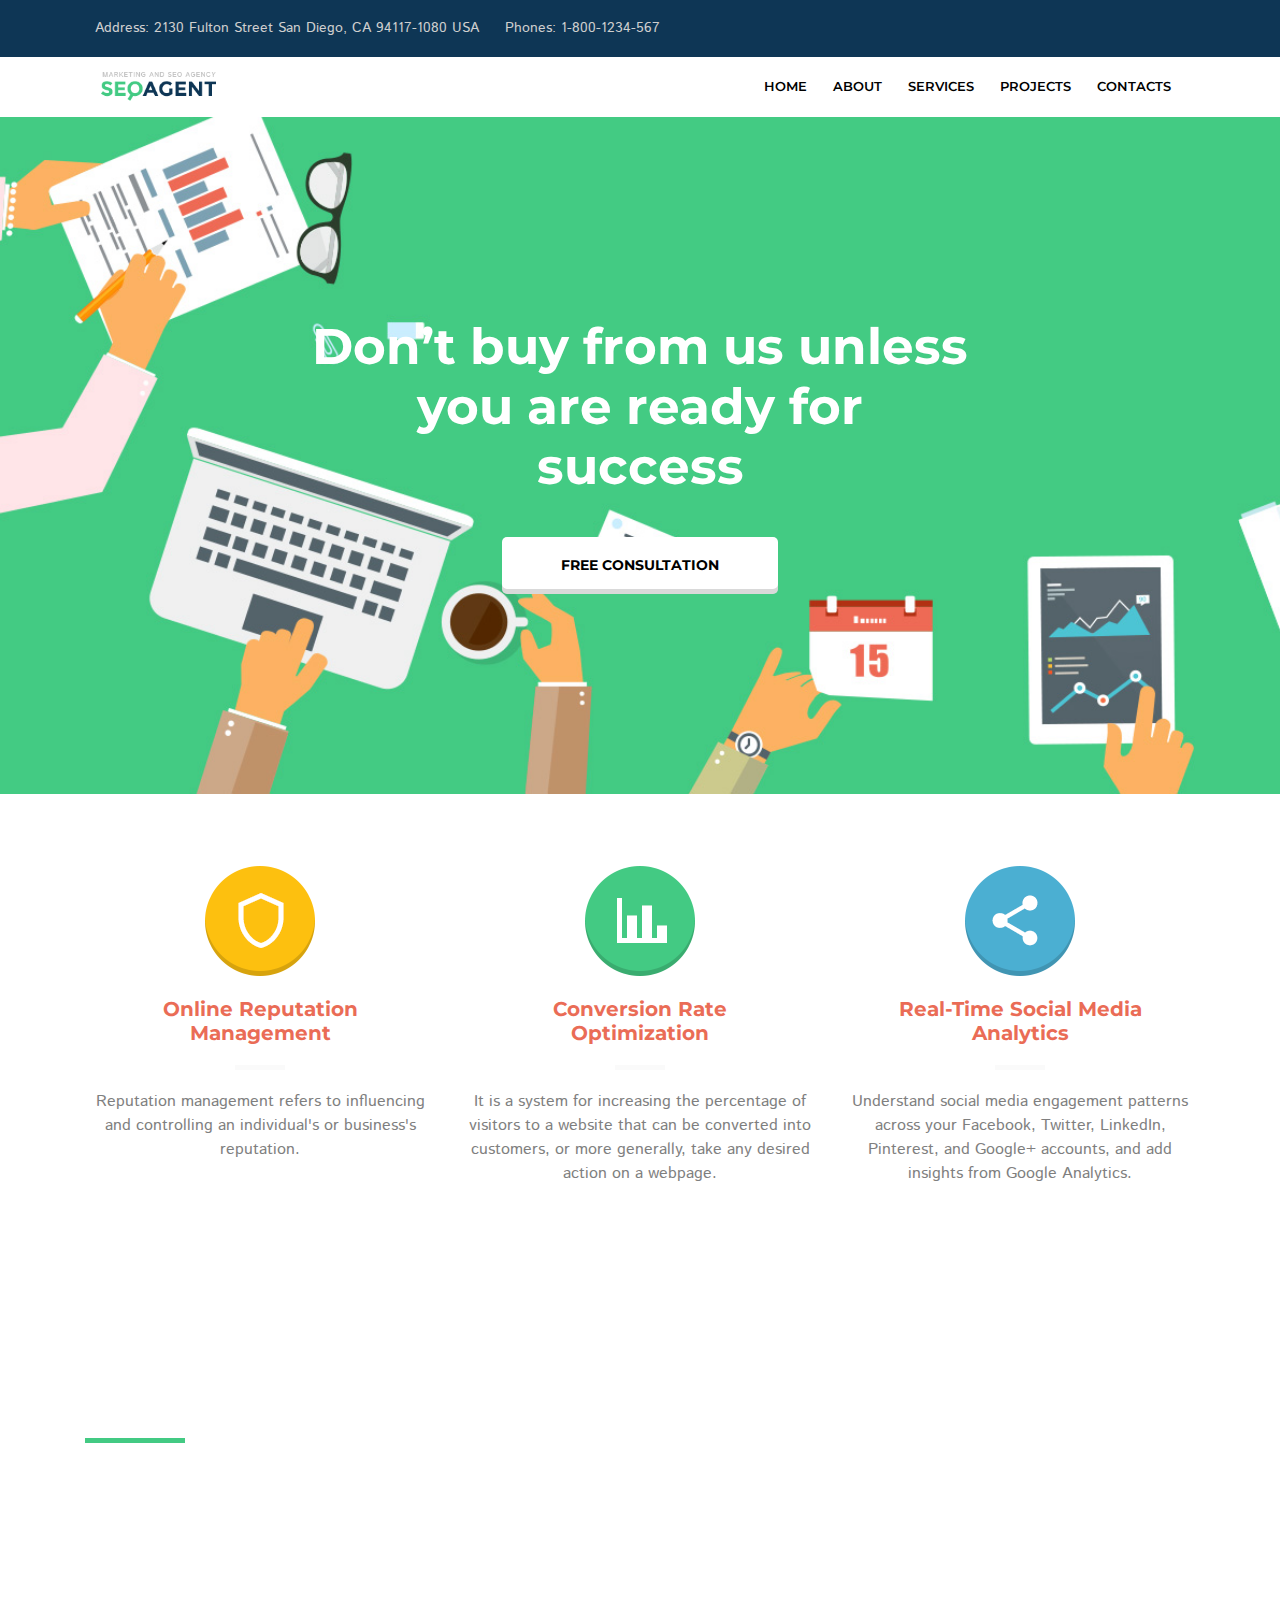
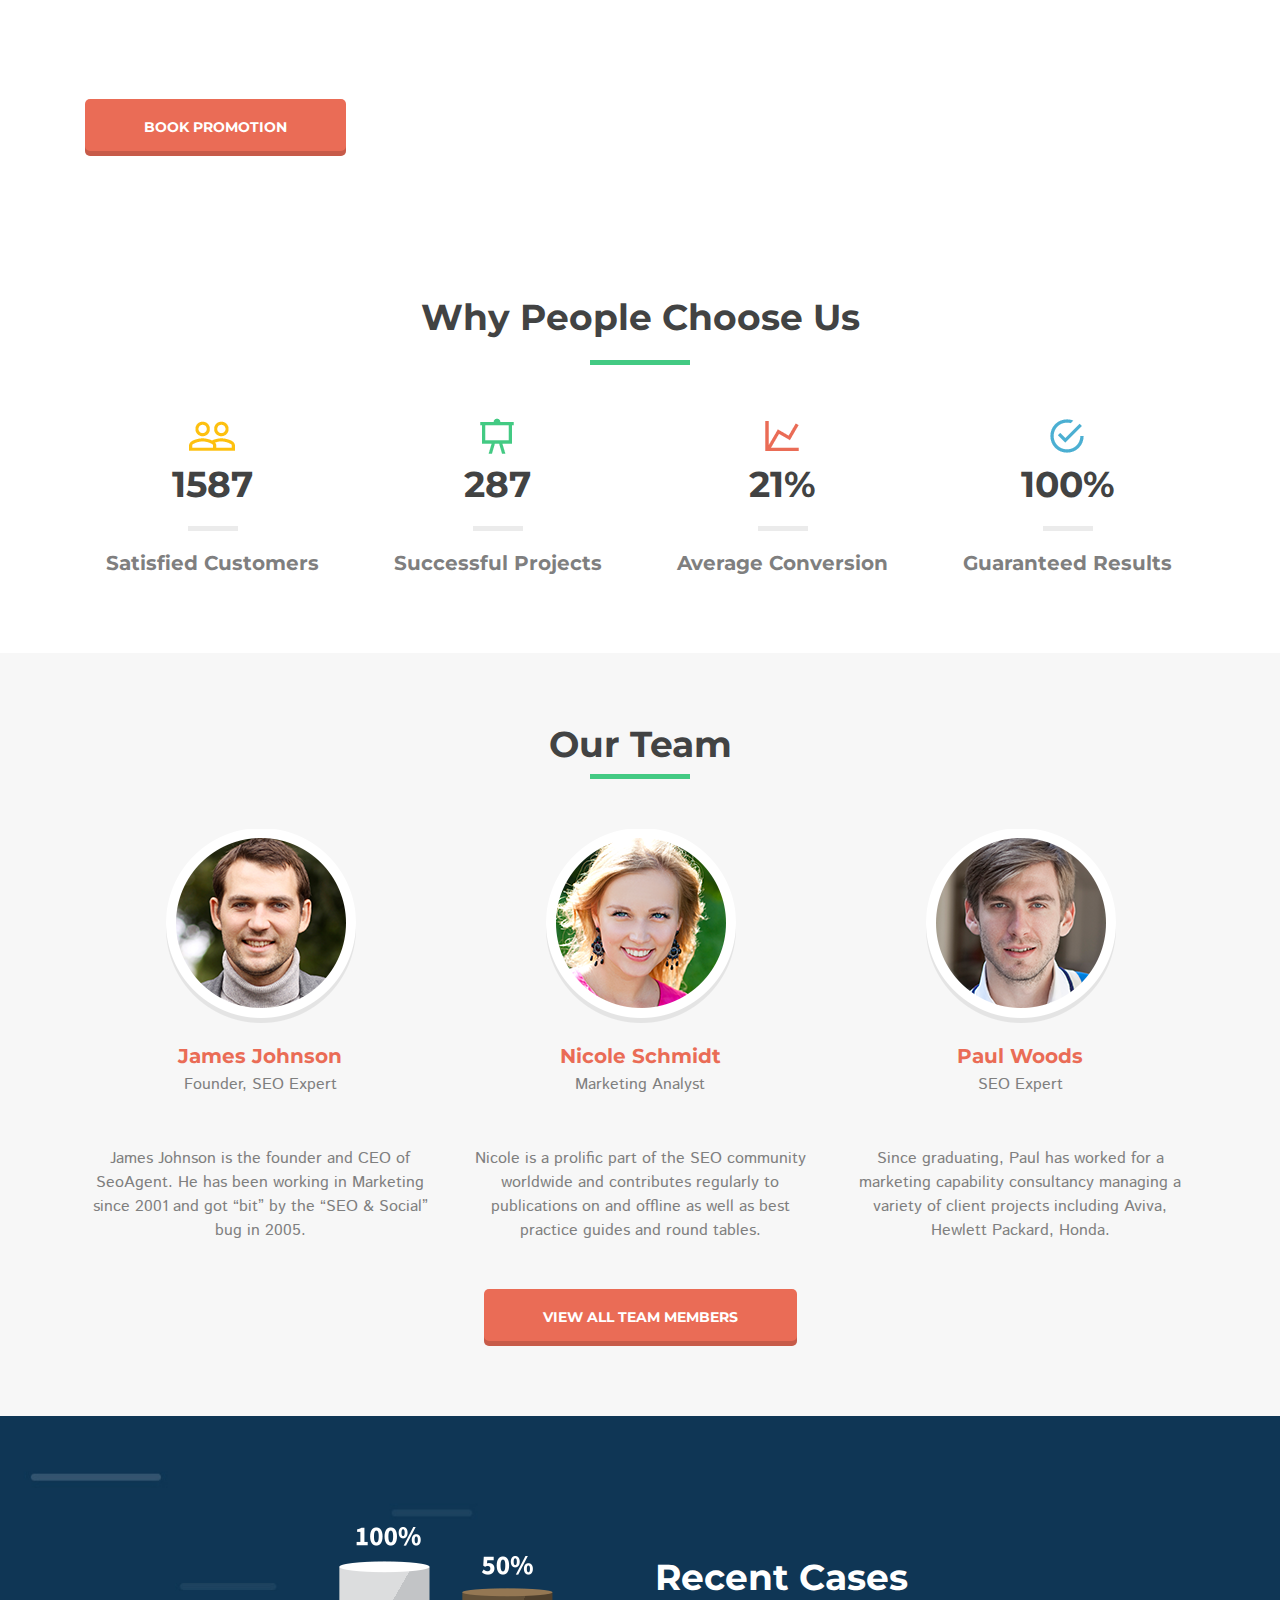
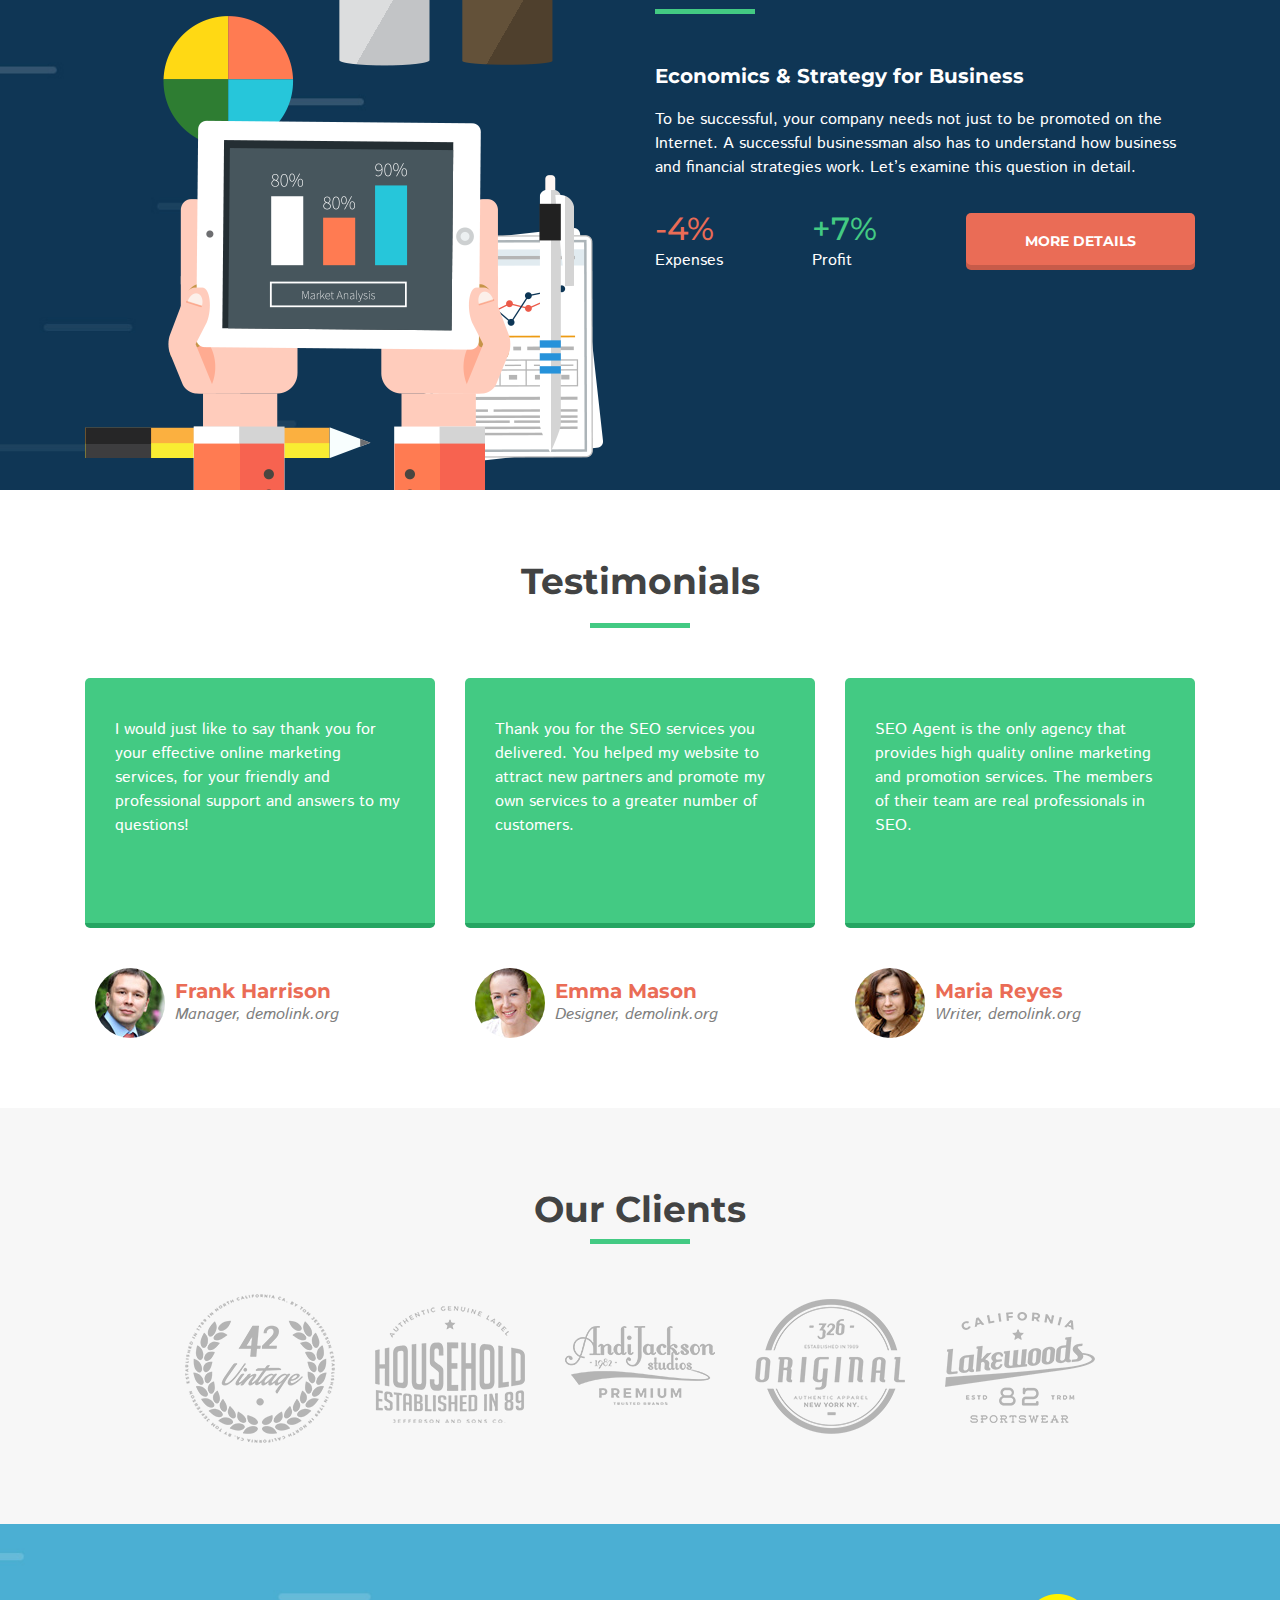
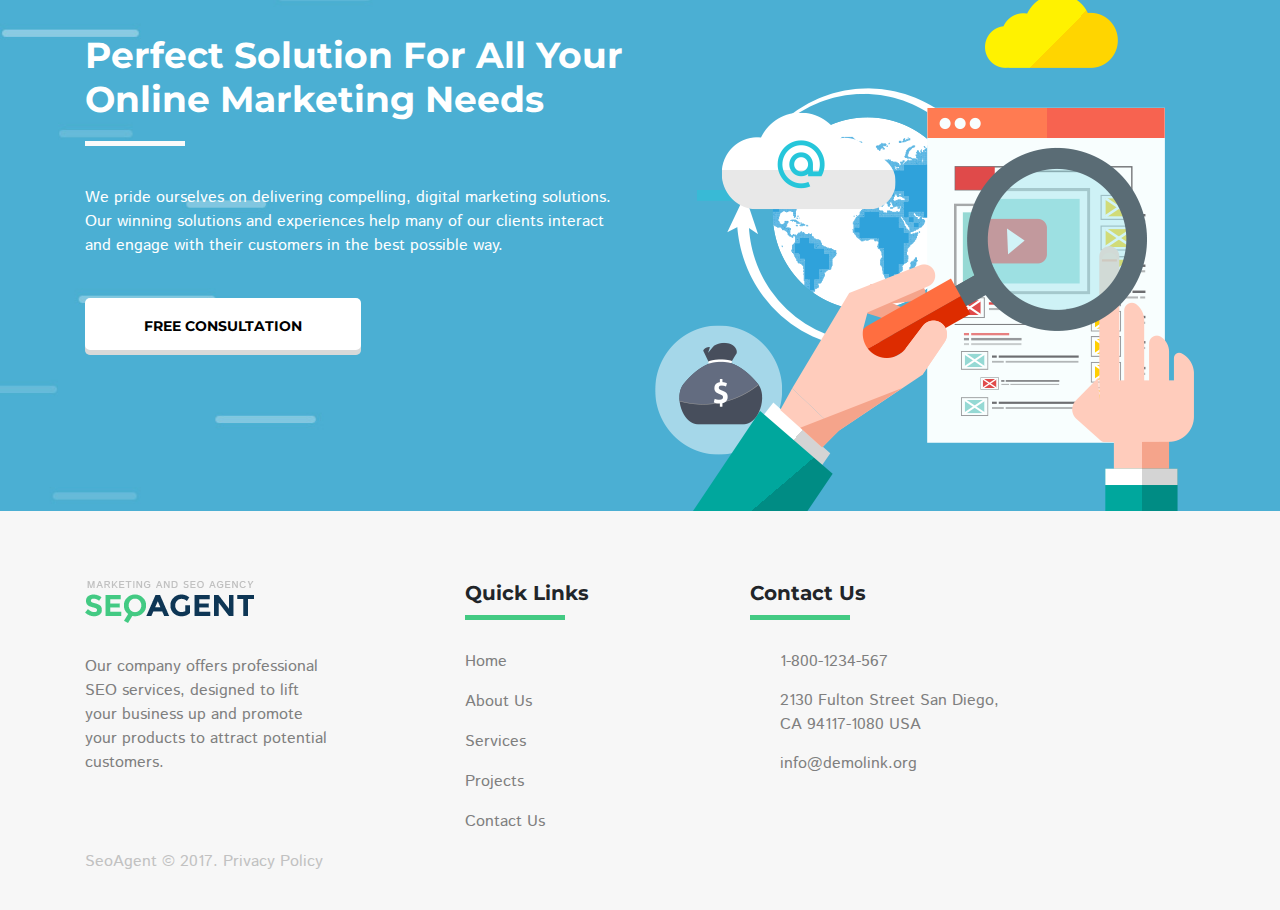
<file: index.html>
<!DOCTYPE html>
<html lang="en">
<head>
    <meta charset="UTF-8">
    <meta name="viewport" content="width=device-width, initial-scale=1.0, maximum-scale=1.0, minimum-scale=1.0, user-scalable=no">
    <title></title>
    <!--Fonts-->
    <link href="https://fonts.googleapis.com/css?family=Montserrat:100,300,400,600,700" rel="stylesheet">
    <link href="https://fonts.googleapis.com/css?family=Roboto:300,400,500,700,900&display=swap" rel="stylesheet">
    <link href="https://fonts.googleapis.com/css?family=Poppins:200,300,400,500,600,700,800&display=swap" rel="stylesheet">
    <link href="https://fonts.googleapis.com/css?family=Istok+Web:400,700&display=swap" rel="stylesheet">
    <!--Jquery-->
    <script src="./vendor/jquery/jquery.min.js"></script>
    <!--Bootstrap 4-->
    <script src="./vendor/bootstrap/bootstrap.min.js"></script>
    <link rel="stylesheet" href="./vendor/bootstrap/bootstrap.min.css">
    <!--Font Awesome-->
    <link rel="stylesheet" href="https://use.fontawesome.com/releases/v5.7.0/css/all.css"
          integrity="sha384-lZN37f5QGtY3VHgisS14W3ExzMWZxybE1SJSEsQp9S+oqd12jhcu+A56Ebc1zFSJ" crossorigin="anonymous">
    <!--Owl Carousel-->
    <script src="./js/owl.carousel.min.js"></script>
    <link rel="stylesheet" href="./css/owl.carousel.css">
    <link rel="stylesheet" href="./css/owl.theme.default.css">
    <!--wow-->
    <link rel="stylesheet" href="./css/animate.css">
    <script src="./js/wow.js"></script>
    <!--Scripts-->
    <script src="./js/scripts.js"></script>
    <!--Styles-->
    <link rel="stylesheet" href="./css/main.css">
</head>
<body class="page-home transition" id="body">
<main>
    <header class="contact-line">
    <div class="container d-flex flex-column flex-sm-row justify-content-between align-items-center">
        <address class="d-flex flex-column flex-sm-row align-items-center">
            <div class="address mr-0 mr-sm-3 d-flex flex-row align-items-center">
                <i class="fas fa-map-marker-alt"></i>
                <p class="section-info m-0">Address: 2130 Fulton Street San Diego, CA 94117-1080 USA</p>
            </div>
            <div class="phone d-flex flex-row align-items-center">
                <i class="fas fa-phone"></i>
                <p class="section-info m-0">Phones:<a href="tel:+">1-800-1234-567</a></p>
            </div>
        </address>
        <div class="social-group">
            <ul class="list-unstyled list-inline">
                <li class="list-inline-item"><a href=""><i class="fab fa-facebook-f"></i></a></li>
                <li class="list-inline-item"><a href=""><i class="fab fa-twitter"></i></a></li>
                <li class="list-inline-item"><a href=""><i class="fab fa-google-plus-g"></i></a></li>
                <li class="list-inline-item"><a href=""><i class="fab fa-vimeo-v"></i></a></li>
                <li class="list-inline-item"><a href=""><i class="fab fa-youtube"></i></a></li>
                <li class="list-inline-item"><a href=""><i class="fab fa-pinterest-p"></i></a></li>
            </ul>
        </div>
    </div>
</header>
    <nav class="navbar navbar-expand-lg" id="siteNav">
    <div class="container">
        <a class="navbar-brand pl-3" href="https://arman-aleksanyan.github.io/seoagent/"><img src="./img/brand-logo.png"></a>
        <div class="navbar-toggler" data-toggle="collapse" data-target="#navbarNav"
             aria-controls="navbarNav"
             aria-expanded="false"
             aria-label="Toggle navigation">
            <div class="toggle">
                <div class="bar"></div>
            </div>
        </div>
        <div class="collapse navbar-collapse pr-lg-3" id="navbarNav">
            <ul class="navbar-nav">
                <li class="nav-item"><a class="nav-link" href="https://arman-aleksanyan.github.io/seoagent/">HOME</a></li>
                <li class="nav-item"><a class="nav-link" href="https://arman-aleksanyan.github.io/seoagent/about">ABOUT</a></li>
                <li class="nav-item"><a class="nav-link" href="https://arman-aleksanyan.github.io/seoagent/services">SERVICES</a></li>
                <li class="nav-item"><a class="nav-link" href="https://arman-aleksanyan.github.io/seoagent/projects">PROJECTS</a></li>
                <li class="nav-item"><a class="nav-link" href="https://arman-aleksanyan.github.io/seoagent/contact">CONTACTS</a></li>
            </ul>
        </div>
    </div>
</nav>
    <section class="hero">
        <div class="container">
            <h1>Don’t buy from us unless
                you are ready for success</h1>
            <button class="white-button"  onclick="window.location.href='https://arman-aleksanyan.github.io/seoagent/contact'"
            >free consultation</button>
        </div>
    </section>
    <section class="online-reputation">
        <div class="container">
            <div class="row">
                <div class="col-12 mb-5 mb-sm-0 col-sm-4">
                    <div class="online-reputation-wrap">
                        <img src="./img/online-reputation-icon-1.png" alt="icon">
                        <h3 class="section-title-secondary">
                            Online Reputation
                            Management
                        </h3>
                        <div class="online-reputation-line"></div>
                        <p class="section-info">
                            Reputation management refers to influencing and controlling an individual's or business's
                            reputation.
                        </p>
                    </div>
                </div>
                <div class="col-12 mb-5 mb-sm-0 col-sm-4">
                    <div class="online-reputation-wrap">
                        <img src="./img/online-reputation-icon-2.png" alt="icon">
                        <h3 class="section-title-secondary">
                            Conversion Rate
                            Optimization
                        </h3>
                        <div class="online-reputation-line"></div>
                        <p class="section-info">
                            It is a system for increasing the percentage of visitors to a website that can be converted
                            into customers, or more generally, take any desired action on a webpage.
                        </p>
                    </div>
                </div>
                <div class="col-12 col-sm-4">
                    <div class="online-reputation-wrap">
                        <img src="./img/online-reputation-icon-3.png" alt="icon">
                        <h3 class="section-title-secondary">
                            Real-Time Social Media
                            Analytics
                        </h3>
                        <div class="online-reputation-line"></div>
                        <p class="section-info">
                            Understand social media engagement patterns across your Facebook, Twitter, LinkedIn,
                            Pinterest, and Google+ accounts, and add insights from Google Analytics.
                        </p>
                    </div>
                </div>
            </div>
        </div>
    </section>
    <section class="services">
        <div class="container">
            <h2 class="section-title-w">
                Promote Your Brand
                With Our Services
            </h2>
            <div class="section-title-line"></div>
            <p class="section-info">
                Every company owner wants to see his/her company on a leading position of the industry. We are ready to
                give your business such advantages as establishment of your business objectives, identification of your
                target audience, creation of engaging content etc.
            </p>
            <h3 class="section-title-secondary">
                <i class="fas fa-quote-left"></i>We will tailor Social Media Marketing strategies specifically conceived
                for your brand and your audience.
            </h3>
            <button class="orange-button"  onclick="window.location.href='https://arman-aleksanyan.github.io/seoagent/contact'"
            >
                book promotion
            </button>
        </div>
    </section>
    <section class="why-choose-us">
        <div class="container">
            <h2 class="section-title-b text-center">Why People Choose Us</h2>
            <div class="section-title-line"></div>
            <div class="row">
                <div class="col-12 col-sm-3 text-center">
                    <img src="./img/why-choose-us-icon-1.png" alt="icon">
                    <h2 class="section-title-b">
                        1587
                    </h2>
                    <div class="why-choose-us-line"></div>
                    <h3 class="section-title-secondary">
                        Satisfied Customers
                    </h3>
                </div>
                <div class="col-12 col-sm-3 text-center">
                    <img src="./img/why-choose-us-icon-2.png" alt="icon">
                    <h2 class="section-title-b">
                        287
                    </h2>
                    <div class="why-choose-us-line"></div>
                    <h3 class="section-title-secondary">
                        Successful Projects
                    </h3>
                </div>
                <div class="col-12 col-sm-3 text-center">
                    <img src="./img/why-choose-us-icon-3.png" alt="icon">
                    <h2 class="section-title-b">
                        21%
                    </h2>
                    <div class="why-choose-us-line"></div>
                    <h3 class="section-title-secondary">
                        Average Conversion
                    </h3>
                </div>
                <div class="col-12 col-sm-3 text-center">
                    <img src="./img/why-choose-us-icon-4.png" alt="icon">
                    <h2 class="section-title-b">
                        100%
                    </h2>
                    <div class="why-choose-us-line"></div>
                    <h3 class="section-title-secondary">
                        Guaranteed Results
                    </h3>
                </div>
            </div>
        </div>
    </section>
    <section class="our-team">
        <div class="container">
            <h2 class="section-title-b text-center" style="max-width: 100%">
                Our Team
            </h2>
            <div class="section-title-line"></div>
            <div class="row">
                <div class="col-12 col-sm-4 text-center">
                    <img src="./img/team-member-1.png" alt="team member">
                    <h3 class="section-title-secondary">
                        James Johnson
                    </h3>
                    <h6>
                        Founder, SEO Expert
                    </h6>
                    <div class="our-team-line"></div>
                    <p class="section-info">
                        James Johnson is the founder and CEO of SeoAgent. He has been working in Marketing since 2001
                        and got “bit” by the “SEO & Social” bug in 2005.
                    </p>
                </div>
                <div class="col-12 col-sm-4 text-center">
                    <img src="./img/team-member-2.png" alt="team member">
                    <h3 class="section-title-secondary">
                        Nicole Schmidt
                    </h3>
                    <h6>
                        Marketing Analyst
                    </h6>
                    <div class="our-team-line"></div>
                    <p class="section-info">
                        Nicole is a prolific part of the SEO community worldwide and contributes regularly to
                        publications on and offline as well as best practice guides and round tables.
                    </p>
                </div>
                <div class="col-12 col-sm-4 text-center">
                    <img src="./img/team-member-3.png" alt="team member">
                    <h3 class="section-title-secondary">
                        Paul Woods
                    </h3>
                    <h6>
                        SEO Expert
                    </h6>
                    <div class="our-team-line"></div>
                    <p class="section-info">
                        Since graduating, Paul has worked for a marketing capability consultancy managing a variety of
                        client projects including Aviva, Hewlett Packard, Honda.
                    </p>
                </div>
            </div>
            <button class="orange-button"  onclick="window.location.href='https://arman-aleksanyan.github.io/seoagent/about'"
            >
                VIEW ALL TEAM MEMBERS
            </button>
        </div>
    </section>
    <section class="recent-cases">
        <div class="container">
            <div class="row">
                <div class="col-12 col-sm-6">
                    <img src="./img/recent-cases-img.png" alt="recent cases">
                </div>
                <div class="col-12 col-sm-6">
                    <h2 class="section-title-w">
                        Recent Cases
                    </h2>
                    <div class="section-title-line"></div>
                    <h3 class="section-title-secondary">
                        Economics & Strategy for Business
                    </h3>
                    <p class="section-info">
                        To be successful, your company needs not just to be promoted on the Internet. A successful
                        businessman also has to understand how business and financial strategies work. Let’s examine
                        this question in detail.
                    </p>
                    <div class="recent-cases-footer d-flex flex-column flex-sm-row justify-content-between align-items-center">
                        <div class="expenses">
                            <h2 class="section-title" style="max-width: 100%; color: #ea6c56; margin-bottom: 0;">
                                -4%
                            </h2>
                            <p class="section-info" style="margin-bottom: 0;">
                                Expenses
                            </p>
                        </div>
                        <div class="expenses">
                            <h2 class="section-title" style="max-width: 100%; color: #43ca83; margin-bottom: 0;">
                                +7%
                            </h2>
                            <p class="section-info" style="margin-bottom: 0;">
                                Profit
                            </p>
                        </div>
                        <button class="orange-button"  onclick="window.location.href='https://arman-aleksanyan.github.io/seoagent/projects'"
                        >
                            more details
                        </button>
                    </div>
                </div>
            </div>
        </div>
    </section>
    <section class="testimonials">
        <div class="container">
            <h2 class="section-title-b">
                Testimonials
            </h2>
            <div class="section-title-line"></div>
            <div class="row">
                <div class="col-12 mb-5 mb-sm-0 col-sm-4">
                    <div class="testimonial-wrap">
                        <i class="fas fa-quote-left"></i>
                        <p class="section-info">
                            I would just like to say thank you for your effective online marketing services, for your
                            friendly and professional support and answers to my questions!
                        </p>
                    </div>
                    <div class="testimonial-body">
                        <img src="./img/testimonial-1.jpg" alt="testimonial">
                        <div class="testimonial-body-text">
                            <h3 class="section-title-secondary">
                                Frank Harrison
                            </h3>
                            <p class="section-info" style="font-style: italic;">
                                Manager, demolink.org
                            </p>
                        </div>
                    </div>
                </div>
                <div class="col-12 mb-5 mb-sm-0 col-sm-4">
                    <div class="testimonial-wrap">
                        <i class="fas fa-quote-left"></i>
                        <p class="section-info">
                            Thank you for the SEO services you delivered. You helped my website to attract new partners
                            and promote my own services to a greater number of customers.
                        </p>
                    </div>
                    <div class="testimonial-body">
                        <img src="./img/testimonial-2.jpg" alt="testimonial">
                        <div class="testimonial-body-text">
                            <h3 class="section-title-secondary">
                                Emma Mason
                            </h3>
                            <p class="section-info" style="font-style: italic;">
                                Designer, demolink.org
                            </p>
                        </div>
                    </div>
                </div>
                <div class="col-12 col-sm-4">
                    <div class="testimonial-wrap">
                        <i class="fas fa-quote-left"></i>
                        <p class="section-info">
                            SEO Agent is the only agency that provides high quality online marketing and promotion
                            services. The members of their team are real professionals in SEO.
                        </p>
                    </div>
                    <div class="testimonial-body">
                        <img src="./img/testimonial-3.jpg" alt="testimonial">
                        <div class="testimonial-body-text">
                            <h3 class="section-title-secondary">
                                Maria Reyes
                            </h3>
                            <p class="section-info" style="font-style: italic;">
                                Writer, demolink.org
                            </p>
                        </div>
                    </div>
                </div>
            </div>
        </div>
    </section>
    <section class="our-clients">
        <div class="container">
            <h2 class="section-title-b">
                Our Clients
            </h2>
            <div class="section-title-line"></div>
            <div class="our-client-wrap d-flex flex-column flex-sm-row justify-content-center align-items-center">
                <img src="./img/client-1.png" alt="client">
                <img src="./img/client-2.png" alt="client">
                <img src="./img/client-3.png" alt="client">
                <img src="./img/client-4.png" alt="client">
                <img src="./img/client-5.png" alt="client">
            </div>
        </div>
    </section>
    <section class="online-marketing">
        <div class="container">
            <div class="row">
                <div class="col-12 col-sm-6">
                    <h2 class="section-title-w">
                        Perfect Solution For All Your Online Marketing Needs
                    </h2>
                    <div class="section-title-line"></div>
                    <p class="section-info">
                        We pride ourselves on delivering compelling, digital marketing solutions. Our winning solutions
                        and experiences help many of our clients interact and engage with their customers in the best
                        possible way.
                    </p>
                   <button class="white-button"  onclick="window.location.href='/contact'"
                   >free consultation</button>
                </div>
                <div class="col-12 col-sm-6">
                    <img src="./img/online-marketing-img.png" alt="recent cases">
                </div>
            </div>
        </div>
    </section>
    <footer>
    <div class="container">
        <div class="row">
            <div class="col-12 col-sm-4">
                <a href="https://arman-aleksanyan.github.io/seoagent/">
                    <img src="./img/brand-logo.png" alt="logo">
                </a>
                <p class="section-info">
                    Our company offers professional SEO services, designed to lift your business up and promote your
                    products to attract potential customers.
                </p>
            </div>
            <div class="col-12 col-sm-3">
                <h3 class="section-title-secondary">
                    Quick Links
                </h3>
                <div class="section-title-line"></div>
                <ul class="list-unstyled">
                    <li><a href="https://arman-aleksanyan.github.io/seoagent/">
                            <p class="section-info">Home</p>
                        </a></li>
                    <li><a href="https://arman-aleksanyan.github.io/seoagent/about">
                            <p class="section-info">About Us</p>
                        </a></li>
                    <li><a href="https://arman-aleksanyan.github.io/seoagent/services">
                            <p class="section-info">Services</p>
                        </a></li>
                    <li><a href="https://arman-aleksanyan.github.io/seoagent/projects">
                            <p class="section-info">Projects</p>
                        </a></li>
                    <li><a href="https://arman-aleksanyan.github.io/seoagent/contact">
                            <p class="section-info">Contact Us</p>
                        </a></li>
                </ul>
            </div>
            <div class="col-12 col-sm-4">
                <h3 class="section-title-secondary">
                    Contact Us
                </h3>
                <div class="section-title-line"></div>
                <address>
                    <ul class="list-unstyled">
                        <li class=" d-flex flex-row align-items-center">
                            <i class="fas fa-phone"></i>
                            <p class="section-info m-0"><a href="tel:+">1-800-1234-567</a></p>
                        </li>
                        <li class=" d-flex flex-row align-items-start">
                            <i class="fas fa-map-marker-alt"></i>
                            <p class="section-info m-0">2130 Fulton Street San Diego, CA 94117-1080 USA</p>
                        </li>
                        <li class=" d-flex flex-row align-items-center">
                            <i class="far fa-envelope"></i>
                            <p class="section-info m-0"><a href="mailto:">info@demolink.org</a></p>
                        </li>
                    </ul>
                </address>
            </div>
        </div>
        <div class="copyright">
            <p class="section-info">
                SeoAgent © 2017. Privacy Policy
            </p>
        </div>
    </div>
</footer>
</main>
<script>
    $(document).ready(function () {
        $('.owl-carousel').owlCarousel({
            loop: true,
            margin: 10,
            nav: true,
            responsive: {
                0: {
                    items: 1
                },
                1000: {
                    items: 3
                }
            }
        });
        new WOW().init();
    })
</script>
</body>
</html>
</file>
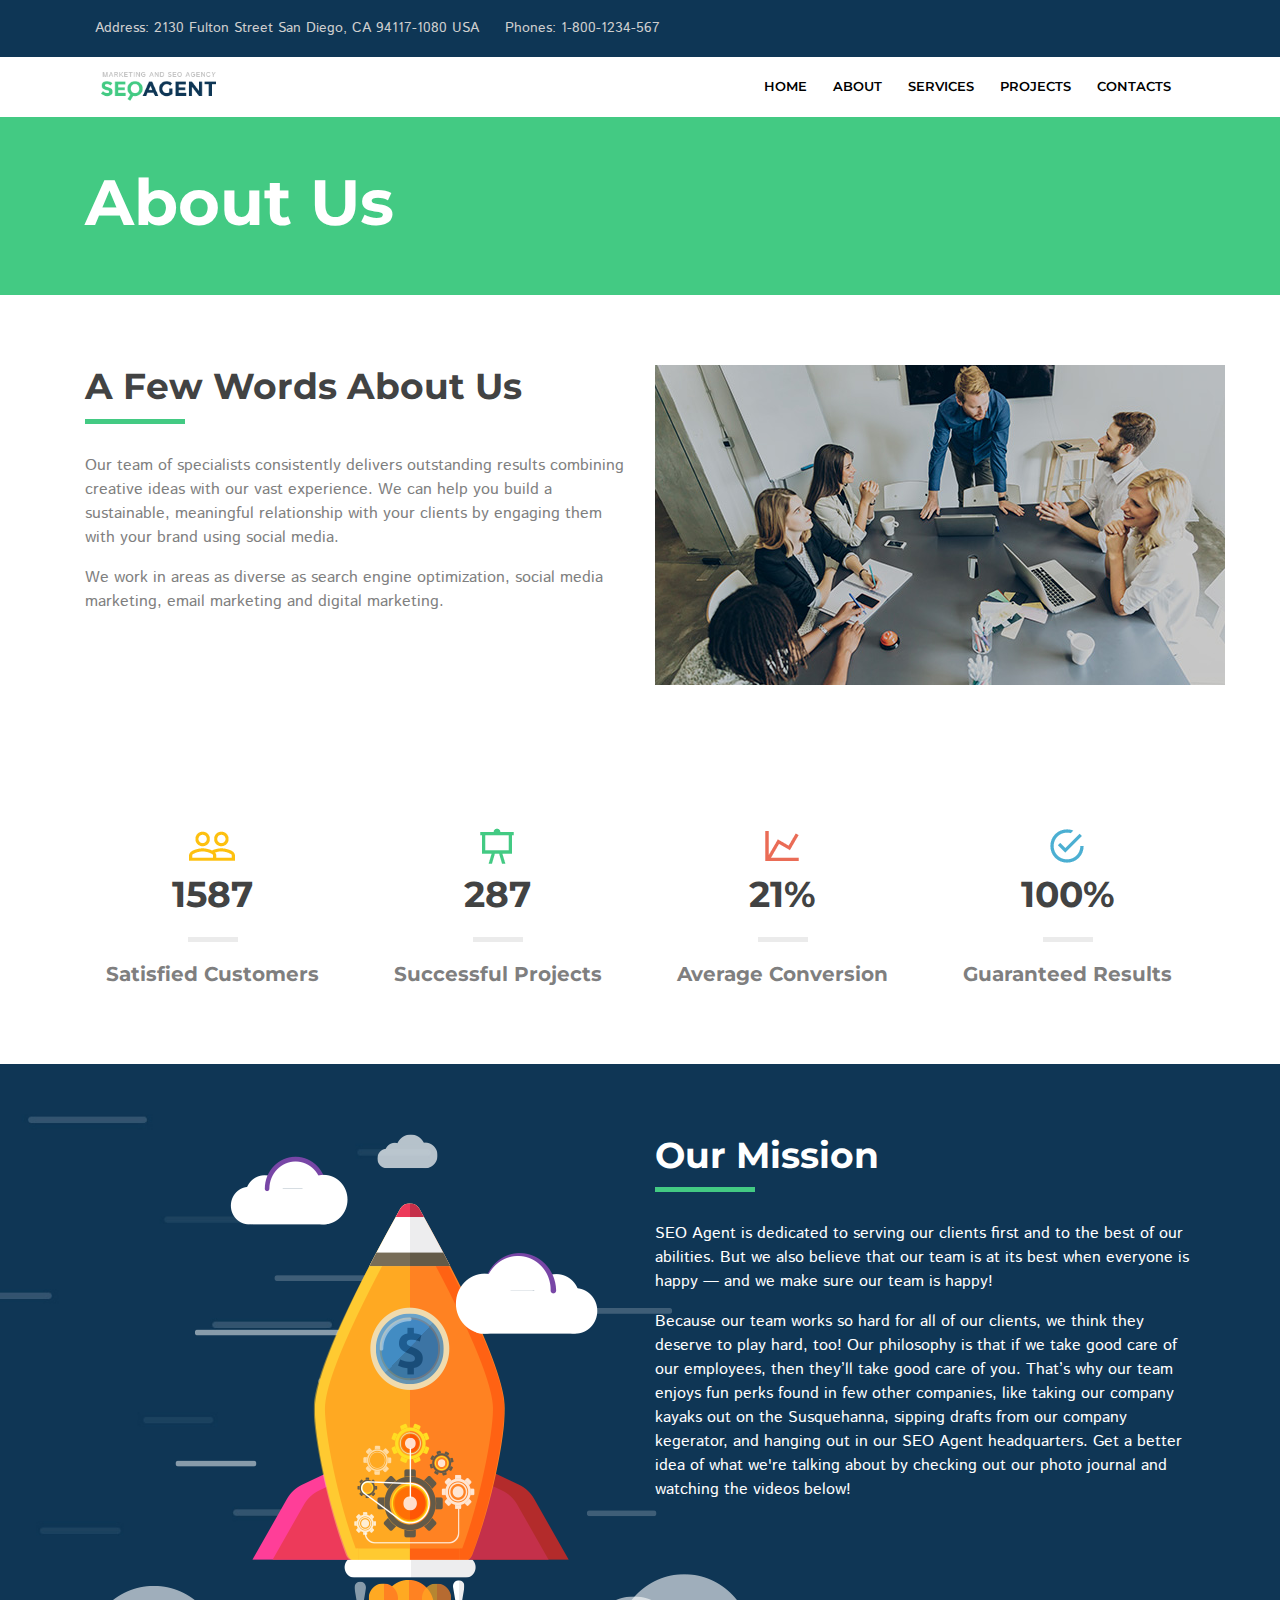
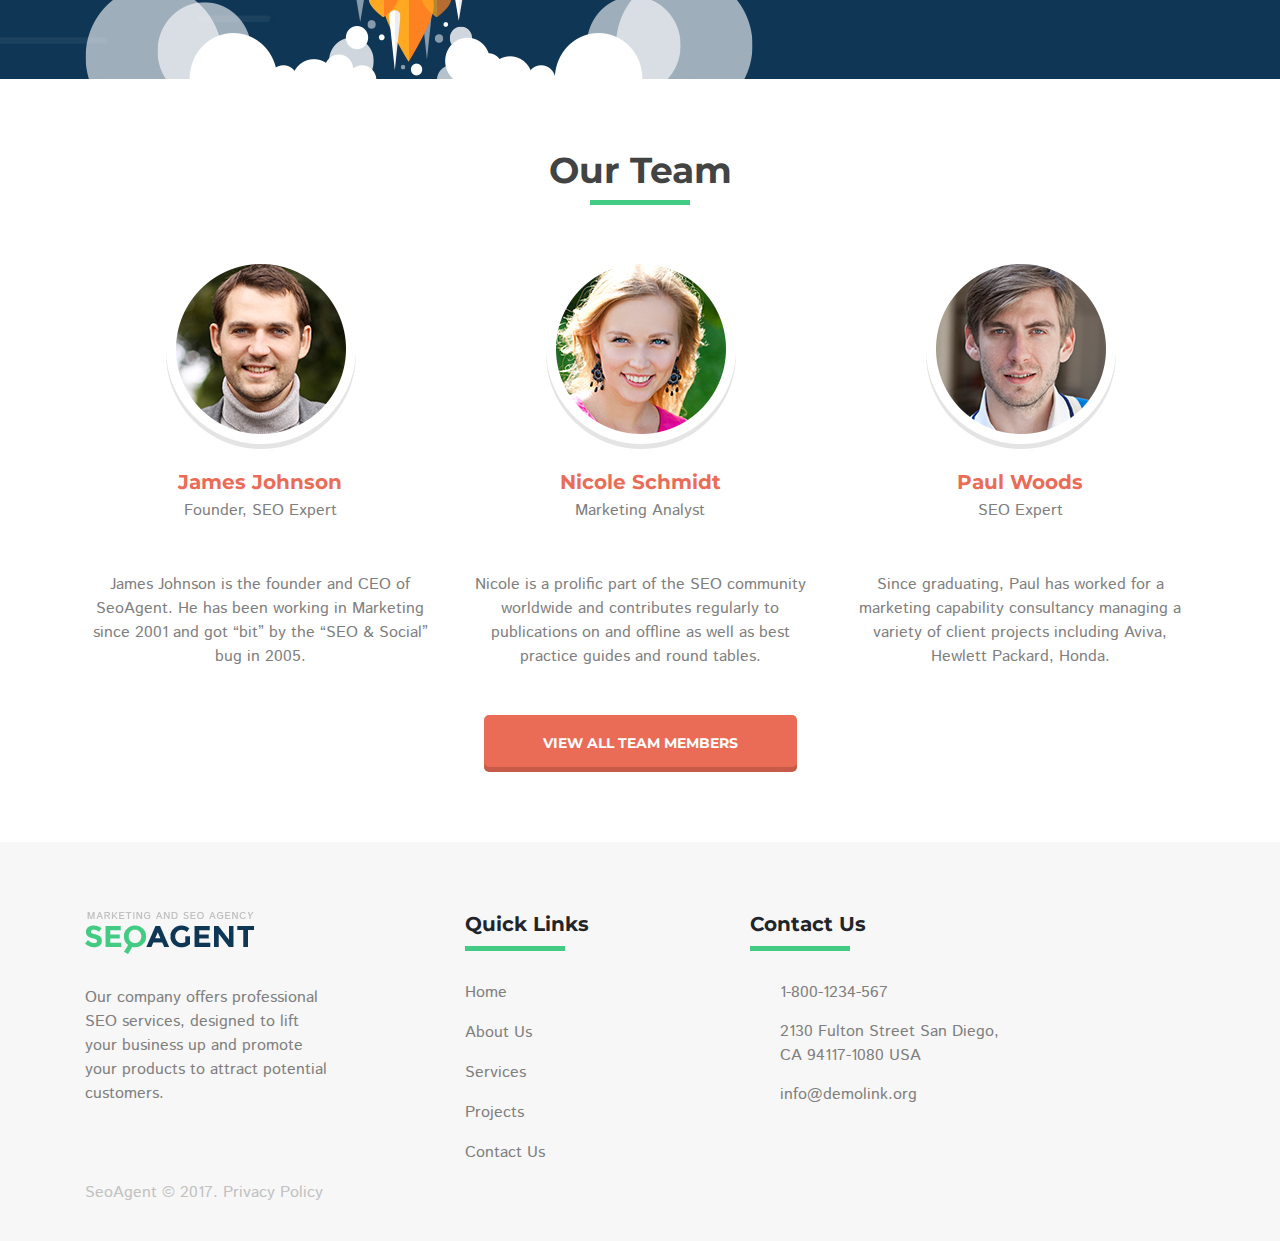
<file: about.html>
<!DOCTYPE html>
<html lang="en">
<head>
    <meta charset="UTF-8">
    <meta name="viewport" content="width=device-width, initial-scale=1.0, maximum-scale=1.0, minimum-scale=1.0, user-scalable=no">
    <title></title>
    <!--Fonts-->
    <link href="https://fonts.googleapis.com/css?family=Montserrat:100,300,400,600,700" rel="stylesheet">
    <link href="https://fonts.googleapis.com/css?family=Roboto:300,400,500,700,900&display=swap" rel="stylesheet">
    <link href="https://fonts.googleapis.com/css?family=Poppins:200,300,400,500,600,700,800&display=swap" rel="stylesheet">
    <link href="https://fonts.googleapis.com/css?family=Istok+Web:400,700&display=swap" rel="stylesheet">
    <!--Jquery-->
    <script src="./vendor/jquery/jquery.min.js"></script>
    <!--Bootstrap 4-->
    <script src="./vendor/bootstrap/bootstrap.min.js"></script>
    <link rel="stylesheet" href="./vendor/bootstrap/bootstrap.min.css">
    <!--Font Awesome-->
    <link rel="stylesheet" href="https://use.fontawesome.com/releases/v5.7.0/css/all.css"
          integrity="sha384-lZN37f5QGtY3VHgisS14W3ExzMWZxybE1SJSEsQp9S+oqd12jhcu+A56Ebc1zFSJ" crossorigin="anonymous">
    <!--Owl Carousel-->
    <script src="./js/owl.carousel.min.js"></script>
    <link rel="stylesheet" href="./css/owl.carousel.css">
    <link rel="stylesheet" href="./css/owl.theme.default.css">
    <!--wow-->
    <link rel="stylesheet" href="./css/animate.css">
    <script src="./js/wow.js"></script>
    <!--Scripts-->
    <script src="./js/scripts.js"></script>
    <!--Styles-->
    <link rel="stylesheet" href="./css/main.css">
</head>
<body class="page-about">
<header class="contact-line">
    <div class="container d-flex flex-column flex-sm-row justify-content-between align-items-center">
        <address class="d-flex flex-column flex-sm-row align-items-center">
            <div class="address mr-0 mr-sm-3 d-flex flex-row align-items-center">
                <i class="fas fa-map-marker-alt"></i>
                <p class="section-info m-0">Address: 2130 Fulton Street San Diego, CA 94117-1080 USA</p>
            </div>
            <div class="phone d-flex flex-row align-items-center">
                <i class="fas fa-phone"></i>
                <p class="section-info m-0">Phones:<a href="tel:+">1-800-1234-567</a></p>
            </div>
        </address>
        <div class="social-group">
            <ul class="list-unstyled list-inline">
                <li class="list-inline-item"><a href=""><i class="fab fa-facebook-f"></i></a></li>
                <li class="list-inline-item"><a href=""><i class="fab fa-twitter"></i></a></li>
                <li class="list-inline-item"><a href=""><i class="fab fa-google-plus-g"></i></a></li>
                <li class="list-inline-item"><a href=""><i class="fab fa-vimeo-v"></i></a></li>
                <li class="list-inline-item"><a href=""><i class="fab fa-youtube"></i></a></li>
                <li class="list-inline-item"><a href=""><i class="fab fa-pinterest-p"></i></a></li>
            </ul>
        </div>
    </div>
</header>
<nav class="navbar navbar-expand-lg" id="siteNav">
    <div class="container">
        <a class="navbar-brand pl-3" href="https://arman-aleksanyan.github.io/seoagent/"><img src="./img/brand-logo.png"></a>
        <div class="navbar-toggler" data-toggle="collapse" data-target="#navbarNav"
             aria-controls="navbarNav"
             aria-expanded="false"
             aria-label="Toggle navigation">
            <div class="toggle">
                <div class="bar"></div>
            </div>
        </div>
        <div class="collapse navbar-collapse pr-lg-3" id="navbarNav">
            <ul class="navbar-nav">
                <li class="nav-item"><a class="nav-link" href="https://arman-aleksanyan.github.io/seoagent/">HOME</a></li>
                <li class="nav-item"><a class="nav-link" href="https://arman-aleksanyan.github.io/seoagent/about">ABOUT</a></li>
                <li class="nav-item"><a class="nav-link" href="https://arman-aleksanyan.github.io/seoagent/services">SERVICES</a></li>
                <li class="nav-item"><a class="nav-link" href="https://arman-aleksanyan.github.io/seoagent/projects">PROJECTS</a></li>
                <li class="nav-item"><a class="nav-link" href="https://arman-aleksanyan.github.io/seoagent/contact">CONTACTS</a></li>
            </ul>
        </div>
    </div>
</nav>
<section class="section-hero">
    <div class="container">
        <h1>
            About Us
        </h1>
    </div>
</section>
<section class="few-words-about">
    <div class="container">
        <div class="row">
            <div class="col-12 col-sm-6">
                <h2 class="section-title-b" style="max-width: 100%">
                    A Few Words About Us
                </h2>
                <div class="section-title-line">
                </div>
                <p class="section-info">
                    Our team of specialists consistently delivers outstanding results combining creative ideas with our
                    vast experience. We can help you build a sustainable, meaningful relationship with your clients by
                    engaging them with your brand using social media.
                </p>
                <p class="section-info">
                    We work in areas as diverse as search engine optimization, social media marketing, email marketing
                    and digital marketing.
                </p>
            </div>
            <div class="col-12 col-sm-6">
                <img src="./img/few-words-about-img.jpg" alt="about us">
            </div>
        </div>
    </div>
</section>
<section class="why-choose-us">
    <div class="container">
        <div class="row">
            <div class="col-12 col-sm-3 text-center">
                <img src="./img/why-choose-us-icon-1.png" alt="icon">
                <h2 class="section-title-b">
                    1587
                </h2>
                <div class="why-choose-us-line"></div>
                <h3 class="section-title-secondary">
                    Satisfied Customers
                </h3>
            </div>
            <div class="col-12 col-sm-3 text-center">
                <img src="./img/why-choose-us-icon-2.png" alt="icon">
                <h2 class="section-title-b">
                    287
                </h2>
                <div class="why-choose-us-line"></div>
                <h3 class="section-title-secondary">
                    Successful Projects
                </h3>
            </div>
            <div class="col-12 col-sm-3 text-center">
                <img src="./img/why-choose-us-icon-3.png" alt="icon">
                <h2 class="section-title-b">
                    21%
                </h2>
                <div class="why-choose-us-line"></div>
                <h3 class="section-title-secondary">
                    Average Conversion
                </h3>
            </div>
            <div class="col-12 col-sm-3 text-center">
                <img src="./img/why-choose-us-icon-4.png" alt="icon">
                <h2 class="section-title-b">
                    100%
                </h2>
                <div class="why-choose-us-line"></div>
                <h3 class="section-title-secondary">
                    Guaranteed Results
                </h3>
            </div>
        </div>
    </div>
</section>
<section class="our-mission">
    <div class="container">
        <div class="row">
            <div class="col-12 col-sm-6">
                <img src="./img/our-mission-img.png" alt="our mission">
            </div>
            <div class="col-12 col-sm-6">
                <h2 class="section-title-w">
                    Our Mission
                </h2>
                <div class="section-title-line"></div>
                <p class="section-info">
                    SEO Agent is dedicated to serving our clients first and to the best of our abilities. But we also
                    believe that our team is at its best when everyone is happy — and we make sure our team is happy!
                </p>
                <p class="section-info">
                    Because our team works so hard for all of our clients, we think they deserve to play hard, too! Our
                    philosophy is that if we take good care of our employees, then they’ll take good care of you. That’s
                    why our team enjoys fun perks found in few other companies, like taking our company kayaks out on
                    the Susquehanna, sipping drafts from our company kegerator, and hanging out in our SEO Agent
                    headquarters. Get a better idea of what we're talking about by checking out our photo journal and
                    watching the videos below!
                </p>
            </div>
        </div>
    </div>
</section>
<section class="our-team" style="background-color: #fff;">
    <div class="container">
        <h2 class="section-title-b text-center" style="max-width: 100%">
            Our Team
        </h2>
        <div class="section-title-line"></div>
        <div class="row">
            <div class="col-12 col-sm-4 text-center">
                <img src="./img/team-member-1.png" alt="team member">
                <h3 class="section-title-secondary">
                    James Johnson
                </h3>
                <h6>
                    Founder, SEO Expert
                </h6>
                <div class="our-team-line"></div>
                <p class="section-info">
                    James Johnson is the founder and CEO of SeoAgent. He has been working in Marketing since 2001
                    and got “bit” by the “SEO & Social” bug in 2005.
                </p>
            </div>
            <div class="col-12 col-sm-4 text-center">
                <img src="./img/team-member-2.png" alt="team member">
                <h3 class="section-title-secondary">
                    Nicole Schmidt
                </h3>
                <h6>
                    Marketing Analyst
                </h6>
                <div class="our-team-line"></div>
                <p class="section-info">
                    Nicole is a prolific part of the SEO community worldwide and contributes regularly to
                    publications on and offline as well as best practice guides and round tables.
                </p>
            </div>
            <div class="col-12 col-sm-4 text-center">
                <img src="./img/team-member-3.png" alt="team member">
                <h3 class="section-title-secondary">
                    Paul Woods
                </h3>
                <h6>
                    SEO Expert
                </h6>
                <div class="our-team-line"></div>
                <p class="section-info">
                    Since graduating, Paul has worked for a marketing capability consultancy managing a variety of
                    client projects including Aviva, Hewlett Packard, Honda.
                </p>
            </div>
        </div>
        <button class="orange-button"  onclick="window.location.href='https://arman-aleksanyan.github.io/seoagent/services'"
        >
            VIEW ALL TEAM MEMBERS
        </button>
    </div>
</section>
<footer>
    <div class="container">
        <div class="row">
            <div class="col-12 col-sm-4">
                <a href="https://arman-aleksanyan.github.io/seoagent/">
                    <img src="./img/brand-logo.png" alt="logo">
                </a>
                <p class="section-info">
                    Our company offers professional SEO services, designed to lift your business up and promote your
                    products to attract potential customers.
                </p>
            </div>
            <div class="col-12 col-sm-3">
                <h3 class="section-title-secondary">
                    Quick Links
                </h3>
                <div class="section-title-line"></div>
                <ul class="list-unstyled">
                    <li><a href="https://arman-aleksanyan.github.io/seoagent/">
                            <p class="section-info">Home</p>
                        </a></li>
                    <li><a href="https://arman-aleksanyan.github.io/seoagent/about">
                            <p class="section-info">About Us</p>
                        </a></li>
                    <li><a href="https://arman-aleksanyan.github.io/seoagent/services">
                            <p class="section-info">Services</p>
                        </a></li>
                    <li><a href="https://arman-aleksanyan.github.io/seoagent/projects">
                            <p class="section-info">Projects</p>
                        </a></li>
                    <li><a href="https://arman-aleksanyan.github.io/seoagent/contact">
                            <p class="section-info">Contact Us</p>
                        </a></li>
                </ul>
            </div>
            <div class="col-12 col-sm-4">
                <h3 class="section-title-secondary">
                    Contact Us
                </h3>
                <div class="section-title-line"></div>
                <address>
                    <ul class="list-unstyled">
                        <li class=" d-flex flex-row align-items-center">
                            <i class="fas fa-phone"></i>
                            <p class="section-info m-0"><a href="tel:+">1-800-1234-567</a></p>
                        </li>
                        <li class=" d-flex flex-row align-items-start">
                            <i class="fas fa-map-marker-alt"></i>
                            <p class="section-info m-0">2130 Fulton Street San Diego, CA 94117-1080 USA</p>
                        </li>
                        <li class=" d-flex flex-row align-items-center">
                            <i class="far fa-envelope"></i>
                            <p class="section-info m-0"><a href="mailto:">info@demolink.org</a></p>
                        </li>
                    </ul>
                </address>
            </div>
        </div>
        <div class="copyright">
            <p class="section-info">
                SeoAgent © 2017. Privacy Policy
            </p>
        </div>
    </div>
</footer>
</body>
</html>
</file>
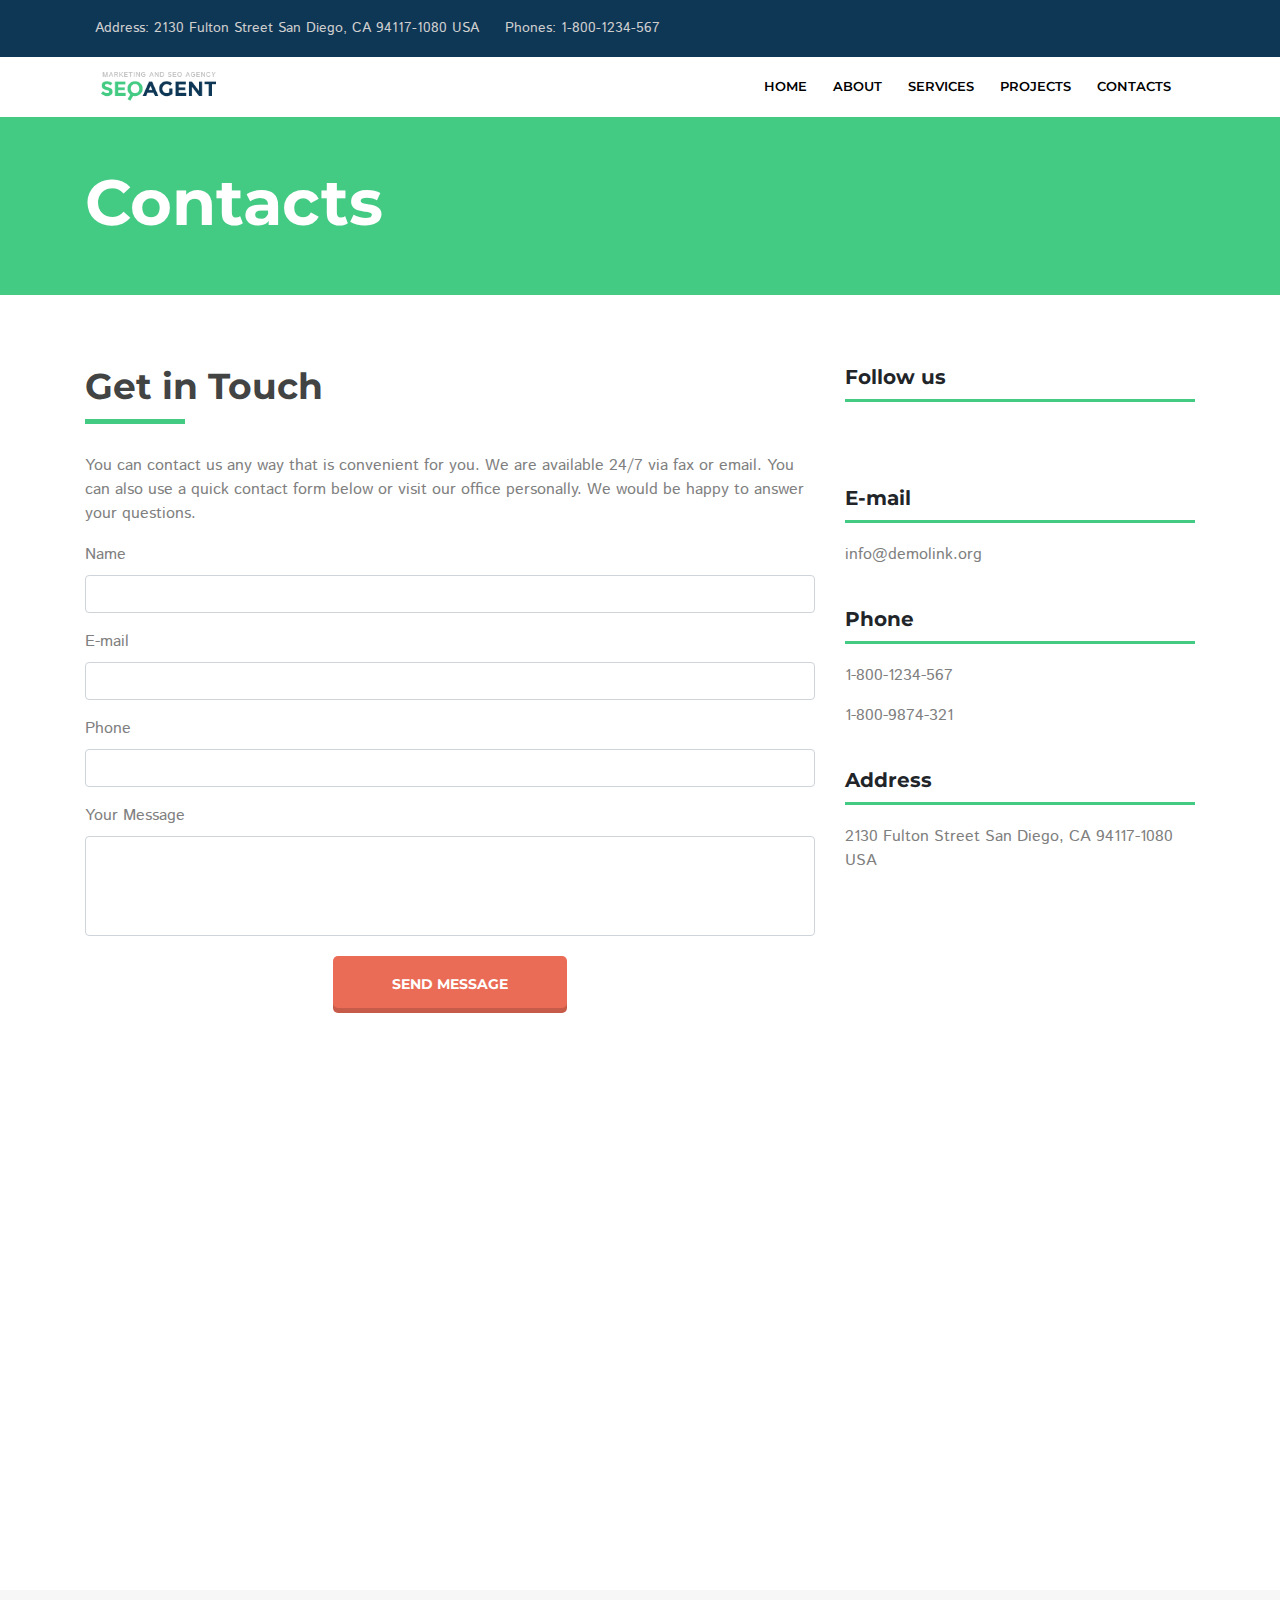
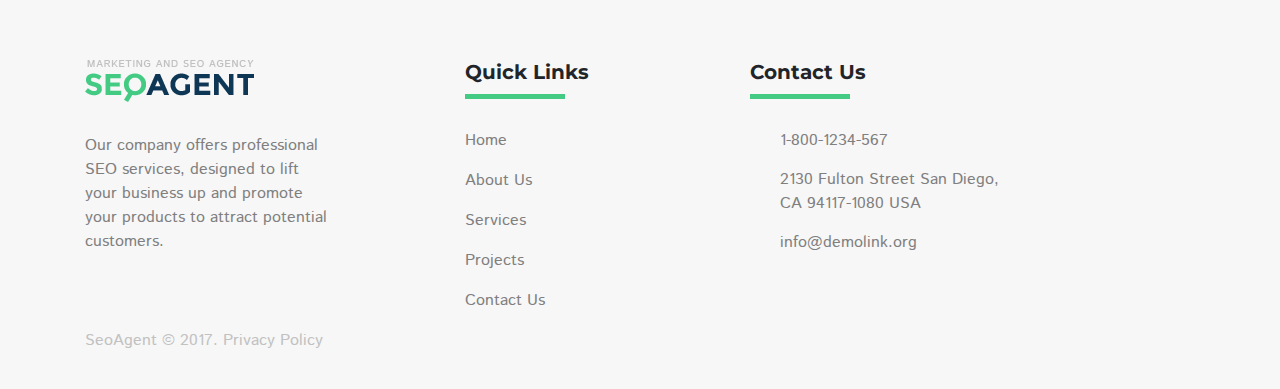
<file: contact.html>
<!DOCTYPE html>
<html lang="en">
<head>
    <meta charset="UTF-8">
    <meta name="viewport" content="width=device-width, initial-scale=1.0, maximum-scale=1.0, minimum-scale=1.0, user-scalable=no">
    <title></title>
    <!--Fonts-->
    <link href="https://fonts.googleapis.com/css?family=Montserrat:100,300,400,600,700" rel="stylesheet">
    <link href="https://fonts.googleapis.com/css?family=Roboto:300,400,500,700,900&display=swap" rel="stylesheet">
    <link href="https://fonts.googleapis.com/css?family=Poppins:200,300,400,500,600,700,800&display=swap" rel="stylesheet">
    <link href="https://fonts.googleapis.com/css?family=Istok+Web:400,700&display=swap" rel="stylesheet">
    <!--Jquery-->
    <script src="./vendor/jquery/jquery.min.js"></script>
    <!--Bootstrap 4-->
    <script src="./vendor/bootstrap/bootstrap.min.js"></script>
    <link rel="stylesheet" href="./vendor/bootstrap/bootstrap.min.css">
    <!--Font Awesome-->
    <link rel="stylesheet" href="https://use.fontawesome.com/releases/v5.7.0/css/all.css"
          integrity="sha384-lZN37f5QGtY3VHgisS14W3ExzMWZxybE1SJSEsQp9S+oqd12jhcu+A56Ebc1zFSJ" crossorigin="anonymous">
    <!--Owl Carousel-->
    <script src="./js/owl.carousel.min.js"></script>
    <link rel="stylesheet" href="./css/owl.carousel.css">
    <link rel="stylesheet" href="./css/owl.theme.default.css">
    <!--wow-->
    <link rel="stylesheet" href="./css/animate.css">
    <script src="./js/wow.js"></script>
    <!--Scripts-->
    <script src="./js/scripts.js"></script>
    <!--Styles-->
    <link rel="stylesheet" href="./css/main.css">
</head>
<body class="page-contacts">
<header class="contact-line">
    <div class="container d-flex flex-column flex-sm-row justify-content-between align-items-center">
        <address class="d-flex flex-column flex-sm-row align-items-center">
            <div class="address mr-0 mr-sm-3 d-flex flex-row align-items-center">
                <i class="fas fa-map-marker-alt"></i>
                <p class="section-info m-0">Address: 2130 Fulton Street San Diego, CA 94117-1080 USA</p>
            </div>
            <div class="phone d-flex flex-row align-items-center">
                <i class="fas fa-phone"></i>
                <p class="section-info m-0">Phones:<a href="tel:+">1-800-1234-567</a></p>
            </div>
        </address>
        <div class="social-group">
            <ul class="list-unstyled list-inline">
                <li class="list-inline-item"><a href=""><i class="fab fa-facebook-f"></i></a></li>
                <li class="list-inline-item"><a href=""><i class="fab fa-twitter"></i></a></li>
                <li class="list-inline-item"><a href=""><i class="fab fa-google-plus-g"></i></a></li>
                <li class="list-inline-item"><a href=""><i class="fab fa-vimeo-v"></i></a></li>
                <li class="list-inline-item"><a href=""><i class="fab fa-youtube"></i></a></li>
                <li class="list-inline-item"><a href=""><i class="fab fa-pinterest-p"></i></a></li>
            </ul>
        </div>
    </div>
</header>
<nav class="navbar navbar-expand-lg" id="siteNav">
    <div class="container">
        <a class="navbar-brand pl-3" href="https://arman-aleksanyan.github.io/seoagent/"><img src="./img/brand-logo.png"></a>
        <div class="navbar-toggler" data-toggle="collapse" data-target="#navbarNav"
             aria-controls="navbarNav"
             aria-expanded="false"
             aria-label="Toggle navigation">
            <div class="toggle">
                <div class="bar"></div>
            </div>
        </div>
        <div class="collapse navbar-collapse pr-lg-3" id="navbarNav">
            <ul class="navbar-nav">
                <li class="nav-item"><a class="nav-link" href="https://arman-aleksanyan.github.io/seoagent/">HOME</a></li>
                <li class="nav-item"><a class="nav-link" href="https://arman-aleksanyan.github.io/seoagent/about">ABOUT</a></li>
                <li class="nav-item"><a class="nav-link" href="https://arman-aleksanyan.github.io/seoagent/services">SERVICES</a></li>
                <li class="nav-item"><a class="nav-link" href="https://arman-aleksanyan.github.io/seoagent/projects">PROJECTS</a></li>
                <li class="nav-item"><a class="nav-link" href="https://arman-aleksanyan.github.io/seoagent/contact">CONTACTS</a></li>
            </ul>
        </div>
    </div>
</nav>
<section class="section-hero">
    <div class="container">
        <h1>
            Contacts
        </h1>
    </div>
</section>
<section class="contact-body">
    <div class="container">
        <div class="row">
            <div class="col-12 col-sm-8">
                <h2 class="section-title-b" style="max-width: 100%">
                    Get in Touch
                </h2>
                <div class="section-title-line"></div>
                <p class="section-info">
                    You can contact us any way that is convenient for you. We are available 24/7 via fax or email. You
                    can also use a quick contact form below or visit our office personally.
                    We would be happy to answer your questions.
                </p>
                <form action="">
                    <div class="row">
                        <div class="col-12">
                            <div class="form-group">
                                <label for="firstName"><p class="section-info" style="margin-bottom: 0;">Name</p>
                                </label>
                                <input class="form-control" type="text" name="name" id="name">
                            </div>
                        </div>
                        <div class="col-12">
                            <div class="form-group">
                                <label for="email"><p class="section-info" style="margin-bottom: 0;">E-mail</p></label>
                                <input class="form-control" type="text" name="email" id="email">
                            </div>
                        </div>
                        <div class="col-12">
                            <div class="form-group">
                                <label for="phone"><p class="section-info" style="margin-bottom: 0;">Phone</p></label>
                                <input class="form-control" type="text" name="phone" id="phone">
                            </div>
                        </div>
                        <div class="col-12">
                            <label for="message"><p class="section-info" style="margin-bottom: 0;">Your Message</p>
                            </label>
                            <textarea class="form-control" name="message" id="message"
                                      style="resize: none; height: 100px; margin-bottom: 20px;"></textarea>
                        </div>
                        <div class="col-12 text-center">
                            <button class="contact-us-button orange-button" type="submit">
                                send message
                            </button>
                        </div>
                    </div>
                </form>

            </div>
            <div class="col-12 col-sm-4">
                <address>
                    <h3 class="section-title-secondary">
                        Follow us
                    </h3>
                    <div class="section-title-line" style="height: 3px; width: 100%; margin-bottom: 20px;"></div>
                    <ul class="list-unstyled list-inline">
                        <li class="list-inline-item"><a href=""><i class="fab fa-facebook-f"></i></a></li>
                        <li class="list-inline-item"><a href=""><i class="fab fa-twitter"></i></a></li>
                        <li class="list-inline-item"><a href=""><i class="fab fa-google-plus-g"></i></a></li>
                        <li class="list-inline-item"><a href=""><i class="fab fa-vimeo-v"></i></a></li>
                        <li class="list-inline-item"><a href=""><i class="fab fa-youtube"></i></a></li>
                        <li class="list-inline-item"><a href=""><i class="fab fa-pinterest-p"></i></a></li>
                    </ul>
                    <h3 class="section-title-secondary" style="margin-top: 40px;">
                        E-mail
                    </h3>
                    <div class="section-title-line" style="height: 3px; width: 100%; margin-bottom: 20px;"></div>
                    <a href="mailto:"><p class="section-info">info@demolink.org</p></a>
                    <h3 class="section-title-secondary" style="margin-top: 40px;">
                        Phone
                    </h3>
                    <div class="section-title-line" style="height: 3px; width: 100%; margin-bottom: 20px;"></div>
                    <a href="tel:+"><p class="section-info">1-800-1234-567</p></a>
                    <a href="tel:+"><p class="section-info">1-800-9874-321</p></a>
                    <h3 class="section-title-secondary" style="margin-top: 40px;">
                        Address
                    </h3>
                    <div class="section-title-line" style="height: 3px; width: 100%; margin-bottom: 20px;"></div>
                    <p class="section-info">
                        2130 Fulton Street San Diego,
                        CA 94117-1080 USA
                    </p>
                </address>
            </div>
        </div>
    </div>
</section>
<iframe src="https://www.google.com/maps/embed?pb=!1m18!1m12!1m3!1d62928.28082803427!2d-117.12465665276768!3d33.16435474120312!2m3!1f0!2f0!3f0!3m2!1i1024!2i768!4f13.1!3m3!1m2!1s0x0%3A0xbc9b107d6f10e3ea!2sINSTALACIONES%20HINCAPIE!5e0!3m2!1sru!2s!4v1572442532174!5m2!1sru!2s" width="100%" height="500" frameborder="0" style="border:0;" allowfullscreen=""></iframe>
<footer>
    <div class="container">
        <div class="row">
            <div class="col-12 col-sm-4">
                <a href="https://arman-aleksanyan.github.io/seoagent/">
                    <img src="./img/brand-logo.png" alt="logo">
                </a>
                <p class="section-info">
                    Our company offers professional SEO services, designed to lift your business up and promote your
                    products to attract potential customers.
                </p>
            </div>
            <div class="col-12 col-sm-3">
                <h3 class="section-title-secondary">
                    Quick Links
                </h3>
                <div class="section-title-line"></div>
                <ul class="list-unstyled">
                    <li><a href="https://arman-aleksanyan.github.io/seoagent/">
                            <p class="section-info">Home</p>
                        </a></li>
                    <li><a href="https://arman-aleksanyan.github.io/seoagent/about">
                            <p class="section-info">About Us</p>
                        </a></li>
                    <li><a href="https://arman-aleksanyan.github.io/seoagent/services">
                            <p class="section-info">Services</p>
                        </a></li>
                    <li><a href="https://arman-aleksanyan.github.io/seoagent/projects">
                            <p class="section-info">Projects</p>
                        </a></li>
                    <li><a href="https://arman-aleksanyan.github.io/seoagent/contact">
                            <p class="section-info">Contact Us</p>
                        </a></li>
                </ul>
            </div>
            <div class="col-12 col-sm-4">
                <h3 class="section-title-secondary">
                    Contact Us
                </h3>
                <div class="section-title-line"></div>
                <address>
                    <ul class="list-unstyled">
                        <li class=" d-flex flex-row align-items-center">
                            <i class="fas fa-phone"></i>
                            <p class="section-info m-0"><a href="tel:+">1-800-1234-567</a></p>
                        </li>
                        <li class=" d-flex flex-row align-items-start">
                            <i class="fas fa-map-marker-alt"></i>
                            <p class="section-info m-0">2130 Fulton Street San Diego, CA 94117-1080 USA</p>
                        </li>
                        <li class=" d-flex flex-row align-items-center">
                            <i class="far fa-envelope"></i>
                            <p class="section-info m-0"><a href="mailto:">info@demolink.org</a></p>
                        </li>
                    </ul>
                </address>
            </div>
        </div>
        <div class="copyright">
            <p class="section-info">
                SeoAgent © 2017. Privacy Policy
            </p>
        </div>
    </div>
</footer>
</body>
</html>
</file>
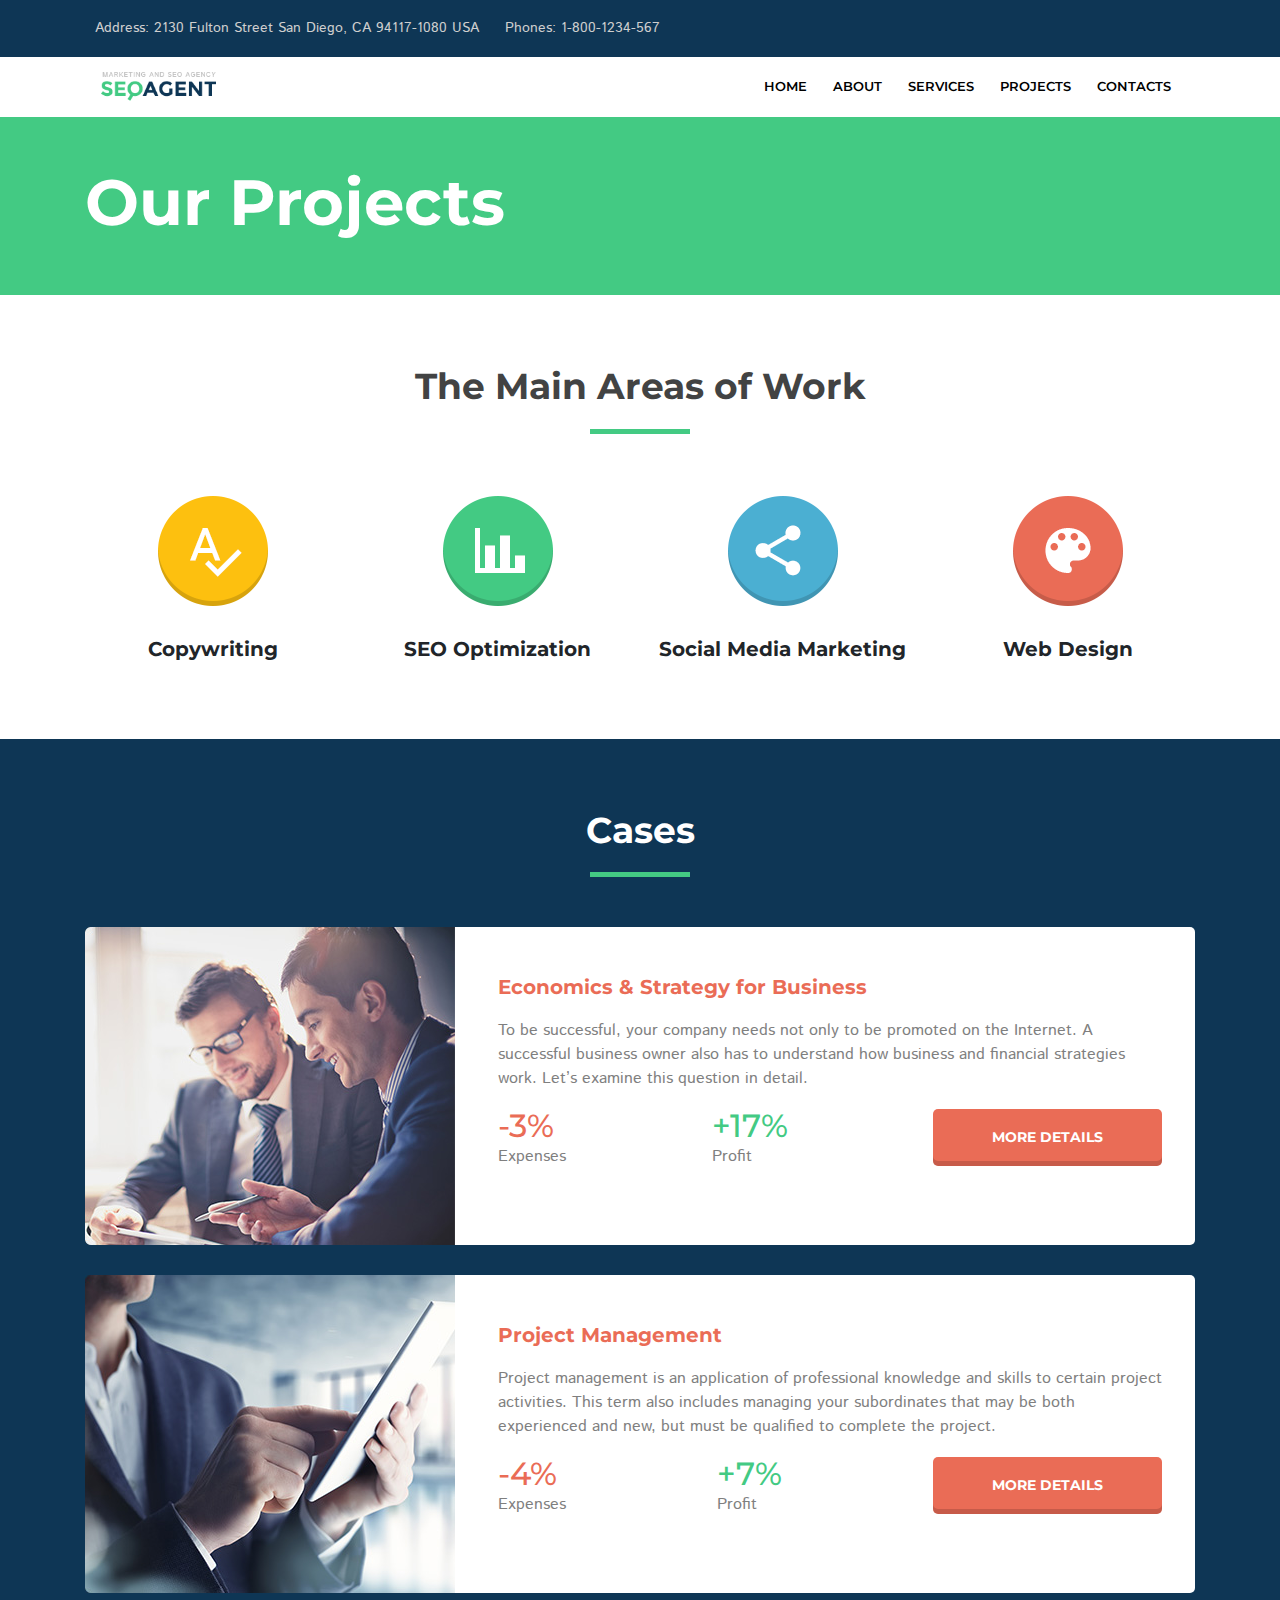
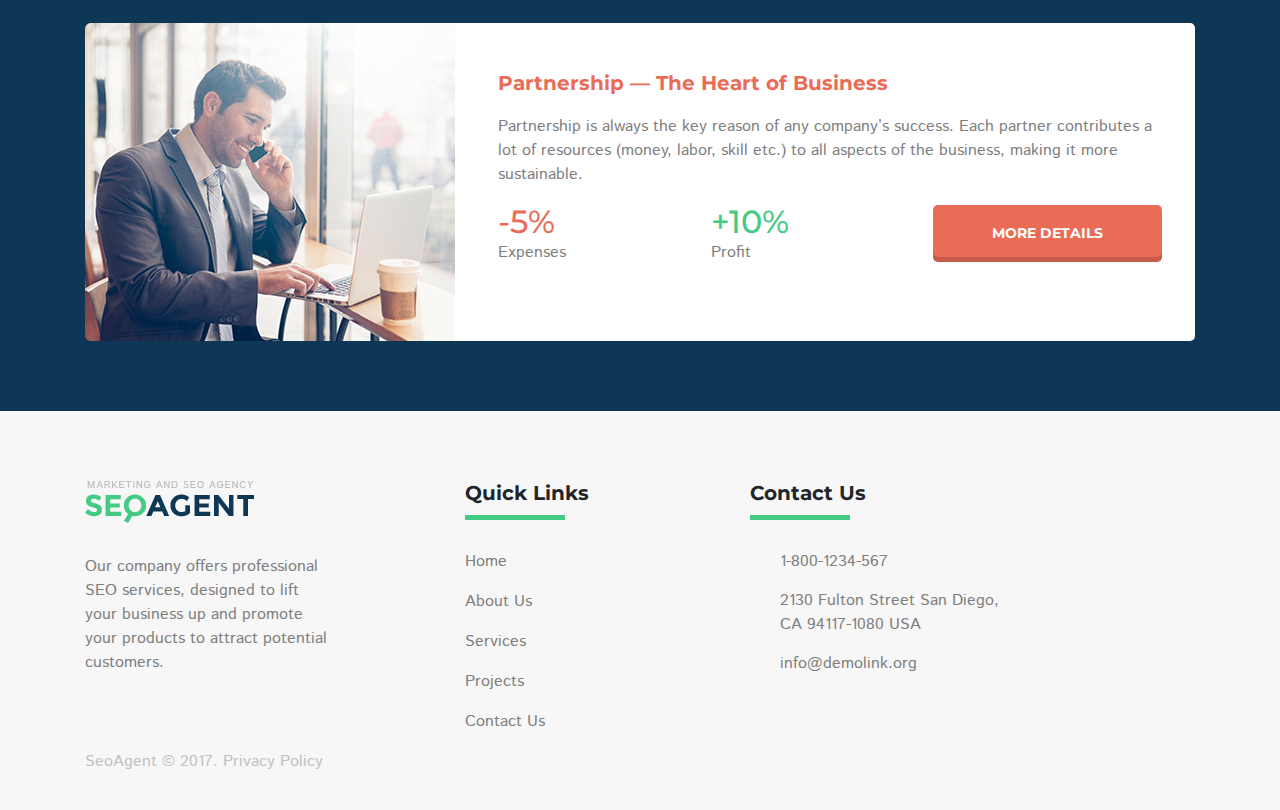
<file: projects.html>
<!DOCTYPE html>
<html lang="en">
<head>
    <meta charset="UTF-8">
    <meta name="viewport" content="width=device-width, initial-scale=1.0, maximum-scale=1.0, minimum-scale=1.0, user-scalable=no">
    <title></title>
    <!--Fonts-->
    <link href="https://fonts.googleapis.com/css?family=Montserrat:100,300,400,600,700" rel="stylesheet">
    <link href="https://fonts.googleapis.com/css?family=Roboto:300,400,500,700,900&display=swap" rel="stylesheet">
    <link href="https://fonts.googleapis.com/css?family=Poppins:200,300,400,500,600,700,800&display=swap" rel="stylesheet">
    <link href="https://fonts.googleapis.com/css?family=Istok+Web:400,700&display=swap" rel="stylesheet">
    <!--Jquery-->
    <script src="./vendor/jquery/jquery.min.js"></script>
    <!--Bootstrap 4-->
    <script src="./vendor/bootstrap/bootstrap.min.js"></script>
    <link rel="stylesheet" href="./vendor/bootstrap/bootstrap.min.css">
    <!--Font Awesome-->
    <link rel="stylesheet" href="https://use.fontawesome.com/releases/v5.7.0/css/all.css"
          integrity="sha384-lZN37f5QGtY3VHgisS14W3ExzMWZxybE1SJSEsQp9S+oqd12jhcu+A56Ebc1zFSJ" crossorigin="anonymous">
    <!--Owl Carousel-->
    <script src="./js/owl.carousel.min.js"></script>
    <link rel="stylesheet" href="./css/owl.carousel.css">
    <link rel="stylesheet" href="./css/owl.theme.default.css">
    <!--wow-->
    <link rel="stylesheet" href="./css/animate.css">
    <script src="./js/wow.js"></script>
    <!--Scripts-->
    <script src="./js/scripts.js"></script>
    <!--Styles-->
    <link rel="stylesheet" href="./css/main.css">
</head>
<body class="page-projects">
<header class="contact-line">
    <div class="container d-flex flex-column flex-sm-row justify-content-between align-items-center">
        <address class="d-flex flex-column flex-sm-row align-items-center">
            <div class="address mr-0 mr-sm-3 d-flex flex-row align-items-center">
                <i class="fas fa-map-marker-alt"></i>
                <p class="section-info m-0">Address: 2130 Fulton Street San Diego, CA 94117-1080 USA</p>
            </div>
            <div class="phone d-flex flex-row align-items-center">
                <i class="fas fa-phone"></i>
                <p class="section-info m-0">Phones:<a href="tel:+">1-800-1234-567</a></p>
            </div>
        </address>
        <div class="social-group">
            <ul class="list-unstyled list-inline">
                <li class="list-inline-item"><a href=""><i class="fab fa-facebook-f"></i></a></li>
                <li class="list-inline-item"><a href=""><i class="fab fa-twitter"></i></a></li>
                <li class="list-inline-item"><a href=""><i class="fab fa-google-plus-g"></i></a></li>
                <li class="list-inline-item"><a href=""><i class="fab fa-vimeo-v"></i></a></li>
                <li class="list-inline-item"><a href=""><i class="fab fa-youtube"></i></a></li>
                <li class="list-inline-item"><a href=""><i class="fab fa-pinterest-p"></i></a></li>
            </ul>
        </div>
    </div>
</header>
<nav class="navbar navbar-expand-lg" id="siteNav">
    <div class="container">
        <a class="navbar-brand pl-3" href="https://arman-aleksanyan.github.io/seoagent/"><img src="./img/brand-logo.png"></a>
        <div class="navbar-toggler" data-toggle="collapse" data-target="#navbarNav"
             aria-controls="navbarNav"
             aria-expanded="false"
             aria-label="Toggle navigation">
            <div class="toggle">
                <div class="bar"></div>
            </div>
        </div>
        <div class="collapse navbar-collapse pr-lg-3" id="navbarNav">
            <ul class="navbar-nav">
                <li class="nav-item"><a class="nav-link" href="https://arman-aleksanyan.github.io/seoagent/">HOME</a></li>
                <li class="nav-item"><a class="nav-link" href="https://arman-aleksanyan.github.io/seoagent/about">ABOUT</a></li>
                <li class="nav-item"><a class="nav-link" href="https://arman-aleksanyan.github.io/seoagent/services">SERVICES</a></li>
                <li class="nav-item"><a class="nav-link" href="https://arman-aleksanyan.github.io/seoagent/projects">PROJECTS</a></li>
                <li class="nav-item"><a class="nav-link" href="https://arman-aleksanyan.github.io/seoagent/contact">CONTACTS</a></li>
            </ul>
        </div>
    </div>
</nav>
<section class="section-hero">
    <div class="container">
        <h1>
            Our Projects
        </h1>
    </div>
</section>
<section class="areas-of-work">
    <div class="container">
        <h2 class="section-title-b">
            The Main Areas of Work
        </h2>
        <div class="section-title-line"></div>
        <div class="row">
            <div class="col-12 col-sm-3 text-center">
                <img src="./img/areas-of-work-icon-1.png" alt="icon">
                <h3 class="section-title-secondary">
                    Copywriting
                </h3>
            </div>
            <div class="col-12 col-sm-3 text-center">
                <img src="./img/areas-of-work-icon-2.png" alt="icon">
                <h3 class="section-title-secondary">
                    SEO Optimization
                </h3>
            </div>
            <div class="col-12 col-sm-3 text-center">
                <img src="./img/areas-of-work-icon-3.png" alt="icon">
                <h3 class="section-title-secondary">
                    Social Media Marketing
                </h3>
            </div>
            <div class="col-12 col-sm-3 text-center">
                <img src="./img/areas-of-work-icon-4.png" alt="icon">
                <h3 class="section-title-secondary">
                    Web Design
                </h3>
            </div>
        </div>
    </div>
</section>
<section class="cases">
    <div class="container">
        <h2 class="section-title-w text-center" style="max-width: 100%; margin-bottom: 20px;">
            Cases
        </h2>
        <div class="section-title-line" style="margin: 0 auto; margin-bottom: 50px;"></div>
        <div class="case-wrap">
            <div class="row">
                <div class="col-12 col-sm-4">
                    <img src="./img/case-wrap-img-1.jpg" alt="case">
                </div>
                <div class="col-12 col-sm-8 p-5">
                    <h3 class="section-title-secondary">
                        Economics & Strategy for Business
                    </h3>
                    <p class="section-info">
                        To be successful, your company needs not only to be promoted on the Internet. A successful
                        business owner also has to understand how business and financial strategies work. Let’s examine
                        this question in detail.
                    </p>
                    <div class="recent-cases-footer d-flex flex-column flex-sm-row justify-content-between align-items-center">
                        <div class="expenses">
                            <h2 class="section-title" style="max-width: 100%; color: #ea6c56; margin-bottom: 0;">
                                -3%
                            </h2>
                            <p class="section-info" style="margin-bottom: 0;">
                                Expenses
                            </p>
                        </div>
                        <div class="expenses">
                            <h2 class="section-title" style="max-width: 100%; color: #43ca83; margin-bottom: 0;">
                                +17%
                            </h2>
                            <p class="section-info" style="margin-bottom: 0;">
                                Profit
                            </p>
                        </div>
                        <button class="orange-button"  onclick="window.location.href='https://arman-aleksanyan.github.io/seoagent/about'"
                        >
                            more details
                        </button>
                    </div>
                </div>
            </div>
        </div>
        <div class="case-wrap">
            <div class="row">
                <div class="col-12 col-sm-4">
                    <img src="./img/case-wrap-img-2.jpg" alt="case">
                </div>
                <div class="col-12 col-sm-8 p-5">
                    <h3 class="section-title-secondary">
                        Project Management
                    </h3>
                    <p class="section-info">
                        Project management is an application of professional knowledge and skills to certain project
                        activities. This term also includes managing your subordinates that may be both experienced and
                        new, but must be qualified to complete the project.
                    </p>
                    <div class="recent-cases-footer d-flex flex-column flex-sm-row justify-content-between align-items-center">
                        <div class="expenses">
                            <h2 class="section-title" style="max-width: 100%; color: #ea6c56; margin-bottom: 0;">
                                -4%
                            </h2>
                            <p class="section-info" style="margin-bottom: 0;">
                                Expenses
                            </p>
                        </div>
                        <div class="expenses">
                            <h2 class="section-title" style="max-width: 100%; color: #43ca83; margin-bottom: 0;">
                                +7%
                            </h2>
                            <p class="section-info" style="margin-bottom: 0;">
                                Profit
                            </p>
                        </div>
                        <button class="orange-button"  onclick="window.location.href='https://arman-aleksanyan.github.io/seoagent/about'"
                        >
                            more details
                        </button>
                    </div>
                </div>
            </div>
        </div>
        <div class="case-wrap">
            <div class="row">
                <div class="col-12 col-sm-4">
                    <img src="./img/case-wrap-img-3.jpg" alt="case">
                </div>
                <div class="col-12 col-sm-8 p-5">
                    <h3 class="section-title-secondary">
                        Partnership — The Heart of Business
                    </h3>
                    <p class="section-info">
                        Partnership is always the key reason of any company’s success. Each partner contributes a lot of
                        resources (money, labor, skill etc.) to all aspects of the business, making it more sustainable.
                    </p>
                    <div class="recent-cases-footer d-flex flex-column flex-sm-row justify-content-between align-items-center">
                        <div class="expenses">
                            <h2 class="section-title" style="max-width: 100%; color: #ea6c56; margin-bottom: 0;">
                                -5%
                            </h2>
                            <p class="section-info" style="margin-bottom: 0;">
                                Expenses
                            </p>
                        </div>
                        <div class="expenses">
                            <h2 class="section-title" style="max-width: 100%; color: #43ca83; margin-bottom: 0;">
                                +10%
                            </h2>
                            <p class="section-info" style="margin-bottom: 0;">
                                Profit
                            </p>
                        </div>
                        <button class="orange-button"  onclick="window.location.href='https://arman-aleksanyan.github.io/seoagent/about'"
                        >
                            more details
                        </button>
                    </div>
                </div>
            </div>
        </div>
    </div>
</section>
<footer>
    <div class="container">
        <div class="row">
            <div class="col-12 col-sm-4">
                <a href="https://arman-aleksanyan.github.io/seoagent/">
                    <img src="./img/brand-logo.png" alt="logo">
                </a>
                <p class="section-info">
                    Our company offers professional SEO services, designed to lift your business up and promote your
                    products to attract potential customers.
                </p>
            </div>
            <div class="col-12 col-sm-3">
                <h3 class="section-title-secondary">
                    Quick Links
                </h3>
                <div class="section-title-line"></div>
                <ul class="list-unstyled">
                    <li><a href="https://arman-aleksanyan.github.io/seoagent/">
                            <p class="section-info">Home</p>
                        </a></li>
                    <li><a href="https://arman-aleksanyan.github.io/seoagent/about">
                            <p class="section-info">About Us</p>
                        </a></li>
                    <li><a href="https://arman-aleksanyan.github.io/seoagent/services">
                            <p class="section-info">Services</p>
                        </a></li>
                    <li><a href="https://arman-aleksanyan.github.io/seoagent/projects">
                            <p class="section-info">Projects</p>
                        </a></li>
                    <li><a href="https://arman-aleksanyan.github.io/seoagent/contact">
                            <p class="section-info">Contact Us</p>
                        </a></li>
                </ul>
            </div>
            <div class="col-12 col-sm-4">
                <h3 class="section-title-secondary">
                    Contact Us
                </h3>
                <div class="section-title-line"></div>
                <address>
                    <ul class="list-unstyled">
                        <li class=" d-flex flex-row align-items-center">
                            <i class="fas fa-phone"></i>
                            <p class="section-info m-0"><a href="tel:+">1-800-1234-567</a></p>
                        </li>
                        <li class=" d-flex flex-row align-items-start">
                            <i class="fas fa-map-marker-alt"></i>
                            <p class="section-info m-0">2130 Fulton Street San Diego, CA 94117-1080 USA</p>
                        </li>
                        <li class=" d-flex flex-row align-items-center">
                            <i class="far fa-envelope"></i>
                            <p class="section-info m-0"><a href="mailto:">info@demolink.org</a></p>
                        </li>
                    </ul>
                </address>
            </div>
        </div>
        <div class="copyright">
            <p class="section-info">
                SeoAgent © 2017. Privacy Policy
            </p>
        </div>
    </div>
</footer>
</body>
</html>
</file>
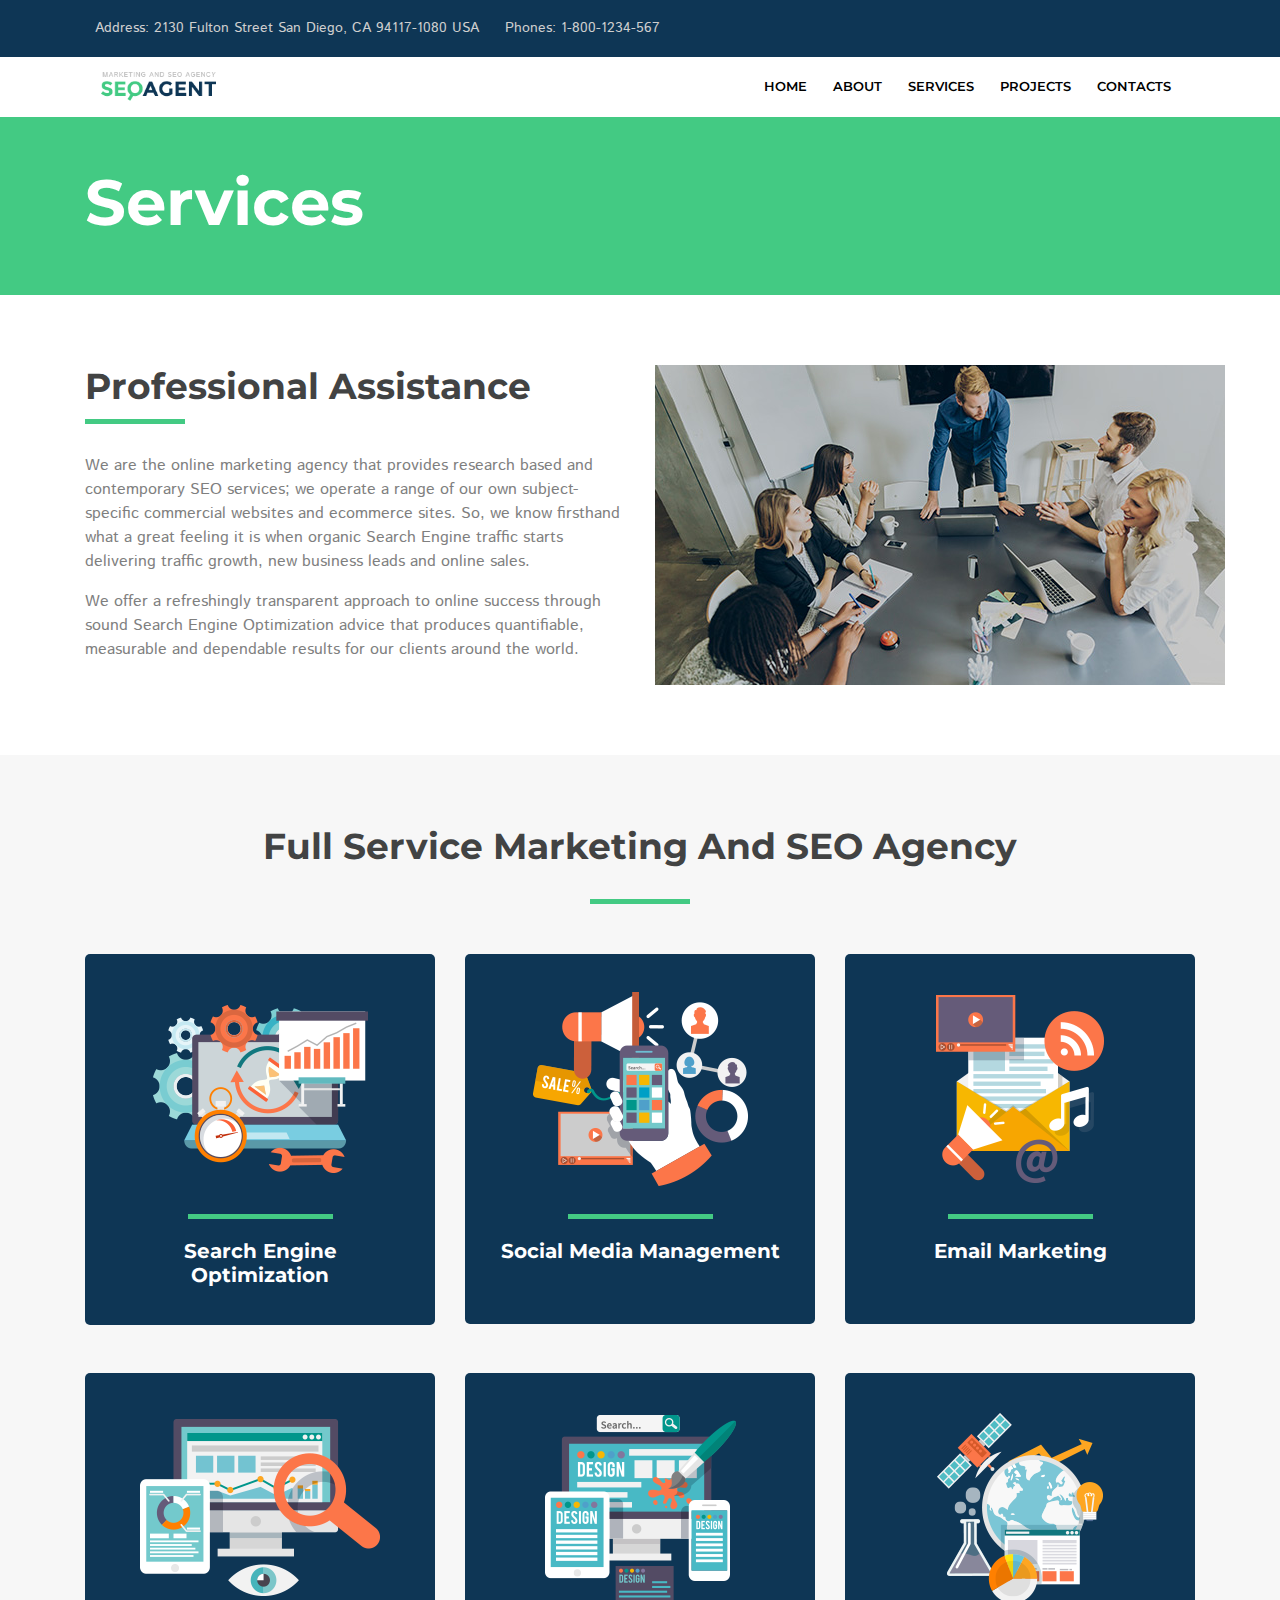
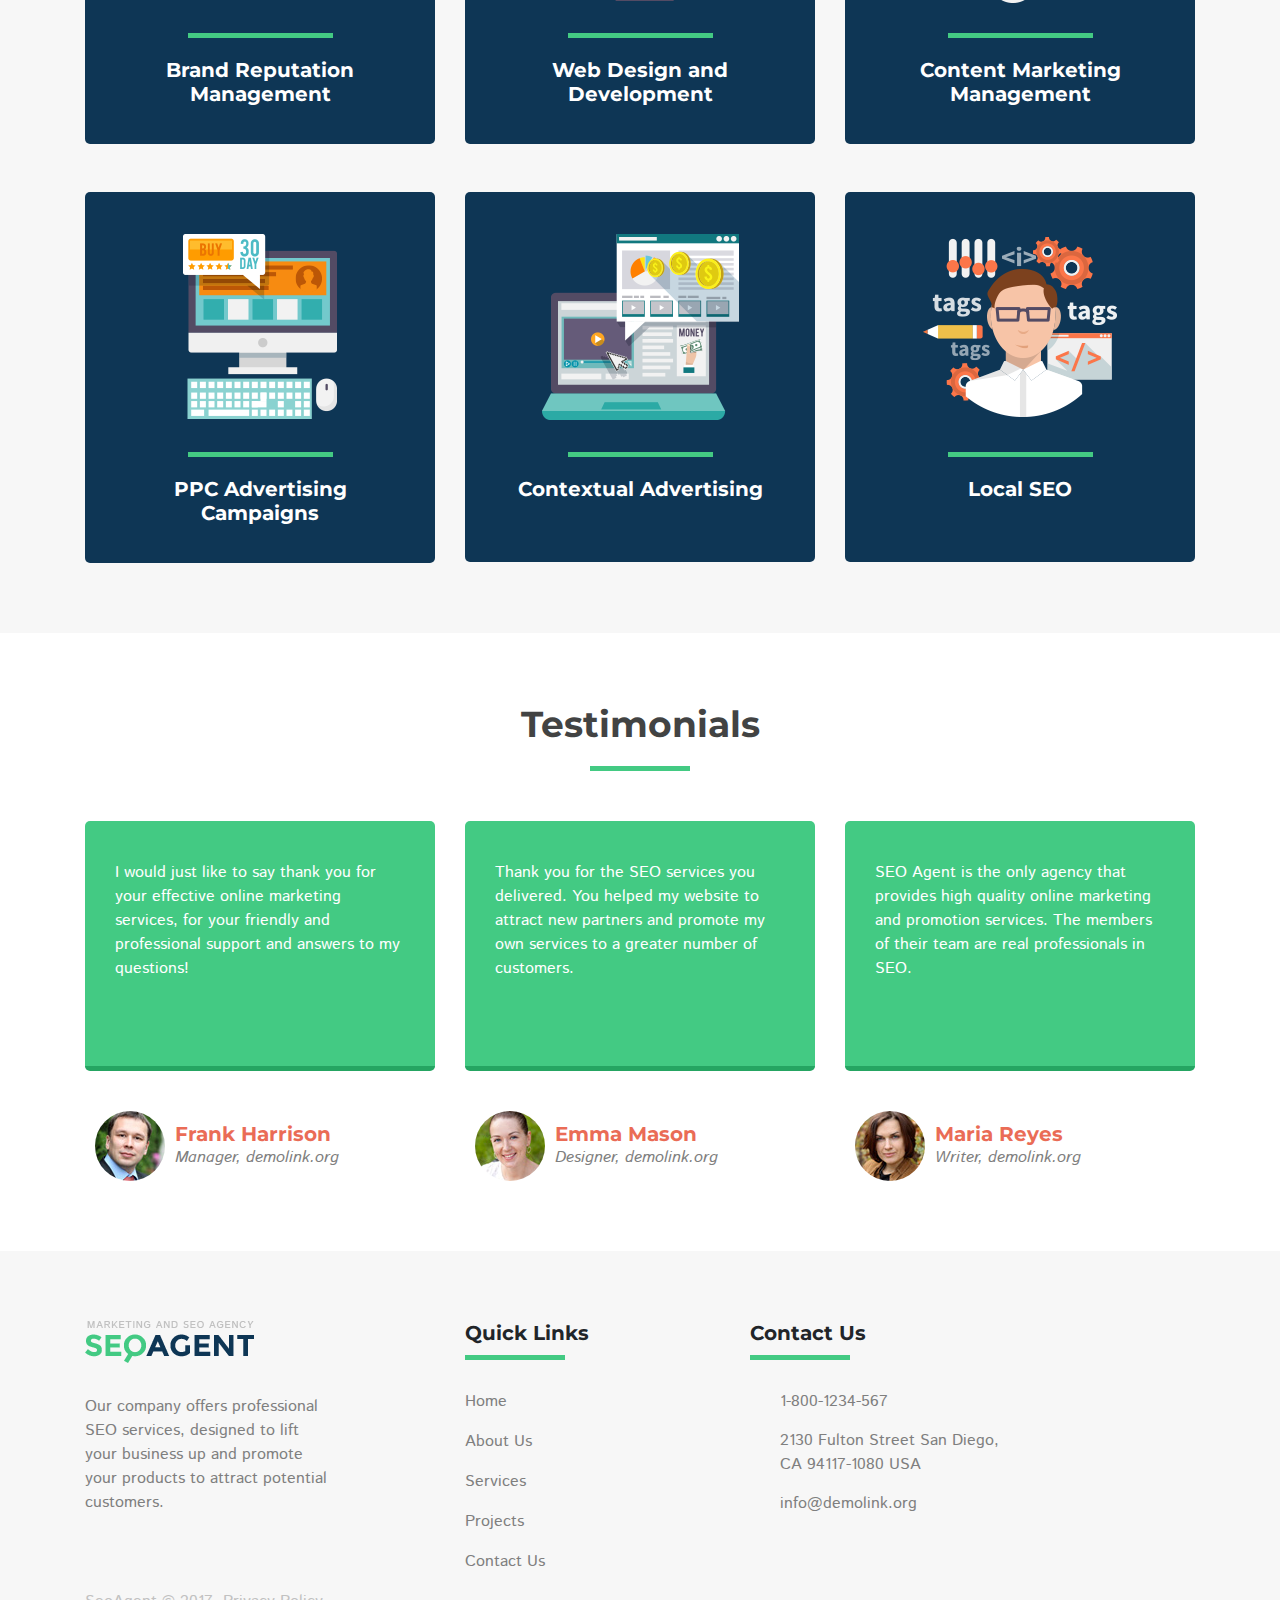
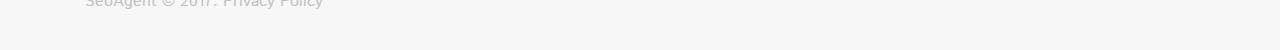
<file: services.html>
<!DOCTYPE html>
<html lang="en">
<head>
    <meta charset="UTF-8">
    <meta name="viewport" content="width=device-width, initial-scale=1.0, maximum-scale=1.0, minimum-scale=1.0, user-scalable=no">
    <title></title>
    <!--Fonts-->
    <link href="https://fonts.googleapis.com/css?family=Montserrat:100,300,400,600,700" rel="stylesheet">
    <link href="https://fonts.googleapis.com/css?family=Roboto:300,400,500,700,900&display=swap" rel="stylesheet">
    <link href="https://fonts.googleapis.com/css?family=Poppins:200,300,400,500,600,700,800&display=swap" rel="stylesheet">
    <link href="https://fonts.googleapis.com/css?family=Istok+Web:400,700&display=swap" rel="stylesheet">
    <!--Jquery-->
    <script src="./vendor/jquery/jquery.min.js"></script>
    <!--Bootstrap 4-->
    <script src="./vendor/bootstrap/bootstrap.min.js"></script>
    <link rel="stylesheet" href="./vendor/bootstrap/bootstrap.min.css">
    <!--Font Awesome-->
    <link rel="stylesheet" href="https://use.fontawesome.com/releases/v5.7.0/css/all.css"
          integrity="sha384-lZN37f5QGtY3VHgisS14W3ExzMWZxybE1SJSEsQp9S+oqd12jhcu+A56Ebc1zFSJ" crossorigin="anonymous">
    <!--Owl Carousel-->
    <script src="./js/owl.carousel.min.js"></script>
    <link rel="stylesheet" href="./css/owl.carousel.css">
    <link rel="stylesheet" href="./css/owl.theme.default.css">
    <!--wow-->
    <link rel="stylesheet" href="./css/animate.css">
    <script src="./js/wow.js"></script>
    <!--Scripts-->
    <script src="./js/scripts.js"></script>
    <!--Styles-->
    <link rel="stylesheet" href="./css/main.css">
</head>
<body class="page-services">
<header class="contact-line">
    <div class="container d-flex flex-column flex-sm-row justify-content-between align-items-center">
        <address class="d-flex flex-column flex-sm-row align-items-center">
            <div class="address mr-0 mr-sm-3 d-flex flex-row align-items-center">
                <i class="fas fa-map-marker-alt"></i>
                <p class="section-info m-0">Address: 2130 Fulton Street San Diego, CA 94117-1080 USA</p>
            </div>
            <div class="phone d-flex flex-row align-items-center">
                <i class="fas fa-phone"></i>
                <p class="section-info m-0">Phones:<a href="tel:+">1-800-1234-567</a></p>
            </div>
        </address>
        <div class="social-group">
            <ul class="list-unstyled list-inline">
                <li class="list-inline-item"><a href=""><i class="fab fa-facebook-f"></i></a></li>
                <li class="list-inline-item"><a href=""><i class="fab fa-twitter"></i></a></li>
                <li class="list-inline-item"><a href=""><i class="fab fa-google-plus-g"></i></a></li>
                <li class="list-inline-item"><a href=""><i class="fab fa-vimeo-v"></i></a></li>
                <li class="list-inline-item"><a href=""><i class="fab fa-youtube"></i></a></li>
                <li class="list-inline-item"><a href=""><i class="fab fa-pinterest-p"></i></a></li>
            </ul>
        </div>
    </div>
</header>
<nav class="navbar navbar-expand-lg" id="siteNav">
    <div class="container">
        <a class="navbar-brand pl-3" href="https://arman-aleksanyan.github.io/seoagent/"><img src="./img/brand-logo.png"></a>
        <div class="navbar-toggler" data-toggle="collapse" data-target="#navbarNav"
             aria-controls="navbarNav"
             aria-expanded="false"
             aria-label="Toggle navigation">
            <div class="toggle">
                <div class="bar"></div>
            </div>
        </div>
        <div class="collapse navbar-collapse pr-lg-3" id="navbarNav">
            <ul class="navbar-nav">
                <li class="nav-item"><a class="nav-link" href="https://arman-aleksanyan.github.io/seoagent/">HOME</a></li>
                <li class="nav-item"><a class="nav-link" href="https://arman-aleksanyan.github.io/seoagent/about">ABOUT</a></li>
                <li class="nav-item"><a class="nav-link" href="https://arman-aleksanyan.github.io/seoagent/services">SERVICES</a></li>
                <li class="nav-item"><a class="nav-link" href="https://arman-aleksanyan.github.io/seoagent/projects">PROJECTS</a></li>
                <li class="nav-item"><a class="nav-link" href="https://arman-aleksanyan.github.io/seoagent/contact">CONTACTS</a></li>
            </ul>
        </div>
    </div>
</nav>
<section class="section-hero">
    <div class="container">
        <h1>
            Services
        </h1>
    </div>
</section>
<section class="few-words-about">
    <div class="container">
        <div class="row">
            <div class="col-12 col-sm-6">
                <h2 class="section-title-b" style="max-width: 100%">
                    Professional Assistance
                </h2>
                <div class="section-title-line">
                </div>
                <p class="section-info">
                    We are the online marketing agency that provides research based and contemporary SEO services; we
                    operate a range of our own subject-specific commercial websites and ecommerce sites. So, we know
                    firsthand what a great feeling it is when organic Search Engine traffic starts delivering traffic
                    growth, new business leads and online sales.
                </p>
                <p class="section-info">
                    We offer a refreshingly transparent approach to online success through sound Search Engine
                    Optimization advice that produces quantifiable, measurable and dependable results for our clients
                    around the world.
                </p>
            </div>
            <div class="col-12 col-sm-6">
                <img src="./img/few-words-about-img.jpg" alt="about us">
            </div>
        </div>
    </div>
</section>
<section class="full-service-marketing">
    <div class="container">
        <h2 class="section-title-b" style="max-width: 100%">
            Full Service Marketing And SEO Agency
        </h2>
        <div class="section-title-line"></div>
        <div class="row">
            <div class="col-12 col-sm-4 mb-5">
                <div class="full-service-marketing-wrap">
                    <img src="./img/full-service-marketing-img-1.png" alt="full-service-marketing">
                    <div class="section-title-line"></div>
                    <h3 class="section-title-secondary" style="color: #FFFFFF;">
                        Search Engine Optimization
                    </h3>
                </div>
            </div>
            <div class="col-12 col-sm-4 mb-5">
                <div class="full-service-marketing-wrap">
                    <img src="./img/full-service-marketing-img-2.png" alt="full-service-marketing">
                    <div class="section-title-line"></div>
                    <h3 class="section-title-secondary" style="color: #FFFFFF;">
                        Social Media Management
                    </h3>
                </div>
            </div>
            <div class="col-12 col-sm-4 mb-5">
                <div class="full-service-marketing-wrap">
                    <img src="./img/full-service-marketing-img-3.png" alt="full-service-marketing">
                    <div class="section-title-line"></div>
                    <h3 class="section-title-secondary" style="color: #FFFFFF;">
                        Email Marketing
                    </h3>
                </div>
            </div>
            <div class="col-12 col-sm-4 mb-5">
                <div class="full-service-marketing-wrap">
                    <img src="./img/full-service-marketing-img-4.png" alt="full-service-marketing">
                    <div class="section-title-line"></div>
                    <h3 class="section-title-secondary" style="color: #FFFFFF;">
                        Brand Reputation
                        Management
                    </h3>
                </div>
            </div>
            <div class="col-12 col-sm-4 mb-5">
                <div class="full-service-marketing-wrap">
                    <img src="./img/full-service-marketing-img-5.png" alt="full-service-marketing">
                    <div class="section-title-line"></div>
                    <h3 class="section-title-secondary" style="color: #FFFFFF;">
                        Web Design
                        and Development
                    </h3>
                </div>
            </div>
            <div class="col-12 col-sm-4 mb-5">
                <div class="full-service-marketing-wrap">
                    <img src="./img/full-service-marketing-img-6.png" alt="full-service-marketing">
                    <div class="section-title-line"></div>
                    <h3 class="section-title-secondary" style="color: #FFFFFF;">
                        Content Marketing
                        Management
                    </h3>
                </div>
            </div>
            <div class="col-12 col-sm-4 mb-5 mb-sm-0">
                <div class="full-service-marketing-wrap">
                    <img src="./img/full-service-marketing-img-7.png" alt="full-service-marketing">
                    <div class="section-title-line"></div>
                    <h3 class="section-title-secondary" style="color: #FFFFFF;">
                        PPC Advertising
                        Campaigns
                    </h3>
                </div>
            </div>
            <div class="col-12 col-sm-4 mb-5 mb-sm-0">
                <div class="full-service-marketing-wrap">
                    <img src="./img/full-service-marketing-img-8.png" alt="full-service-marketing">
                    <div class="section-title-line"></div>
                    <h3 class="section-title-secondary" style="color: #FFFFFF;">
                        Contextual Advertising
                    </h3>
                </div>
            </div>
            <div class="col-12 col-sm-4">
                <div class="full-service-marketing-wrap">
                    <img src="./img/full-service-marketing-img-9.png" alt="full-service-marketing">
                    <div class="section-title-line"></div>
                    <h3 class="section-title-secondary" style="color: #FFFFFF;">
                        Local SEO
                    </h3>
                </div>
            </div>
        </div>
    </div>
</section>
<section class="testimonials">
    <div class="container">
        <h2 class="section-title-b">
            Testimonials
        </h2>
        <div class="section-title-line"></div>
        <div class="row">
            <div class="col-12 mb-5 mb-sm-0 col-sm-4">
                <div class="testimonial-wrap">
                    <i class="fas fa-quote-left"></i>
                    <p class="section-info">
                        I would just like to say thank you for your effective online marketing services, for your
                        friendly and professional support and answers to my questions!
                    </p>
                </div>
                <div class="testimonial-body">
                    <img src="./img/testimonial-1.jpg" alt="testimonial">
                    <div class="testimonial-body-text">
                        <h3 class="section-title-secondary">
                            Frank Harrison
                        </h3>
                        <p class="section-info" style="font-style: italic;">
                            Manager, demolink.org
                        </p>
                    </div>
                </div>
            </div>
            <div class="col-12 mb-5 mb-sm-0 col-sm-4">
                <div class="testimonial-wrap">
                    <i class="fas fa-quote-left"></i>
                    <p class="section-info">
                        Thank you for the SEO services you delivered. You helped my website to attract new partners
                        and promote my own services to a greater number of customers.
                    </p>
                </div>
                <div class="testimonial-body">
                    <img src="./img/testimonial-2.jpg" alt="testimonial">
                    <div class="testimonial-body-text">
                        <h3 class="section-title-secondary">
                            Emma Mason
                        </h3>
                        <p class="section-info" style="font-style: italic;">
                            Designer, demolink.org
                        </p>
                    </div>
                </div>
            </div>
            <div class="col-12 col-sm-4">
                <div class="testimonial-wrap">
                    <i class="fas fa-quote-left"></i>
                    <p class="section-info">
                        SEO Agent is the only agency that provides high quality online marketing and promotion
                        services. The members of their team are real professionals in SEO.
                    </p>
                </div>
                <div class="testimonial-body">
                    <img src="./img/testimonial-3.jpg" alt="testimonial">
                    <div class="testimonial-body-text">
                        <h3 class="section-title-secondary">
                            Maria Reyes
                        </h3>
                        <p class="section-info" style="font-style: italic;">
                            Writer, demolink.org
                        </p>
                    </div>
                </div>
            </div>
        </div>
    </div>
</section>
<footer>
    <div class="container">
        <div class="row">
            <div class="col-12 col-sm-4">
                <a href="https://arman-aleksanyan.github.io/seoagent/">
                    <img src="./img/brand-logo.png" alt="logo">
                </a>
                <p class="section-info">
                    Our company offers professional SEO services, designed to lift your business up and promote your
                    products to attract potential customers.
                </p>
            </div>
            <div class="col-12 col-sm-3">
                <h3 class="section-title-secondary">
                    Quick Links
                </h3>
                <div class="section-title-line"></div>
                <ul class="list-unstyled">
                    <li><a href="https://arman-aleksanyan.github.io/seoagent/">
                            <p class="section-info">Home</p>
                        </a></li>
                    <li><a href="https://arman-aleksanyan.github.io/seoagent/about">
                            <p class="section-info">About Us</p>
                        </a></li>
                    <li><a href="https://arman-aleksanyan.github.io/seoagent/services">
                            <p class="section-info">Services</p>
                        </a></li>
                    <li><a href="https://arman-aleksanyan.github.io/seoagent/projects">
                            <p class="section-info">Projects</p>
                        </a></li>
                    <li><a href="https://arman-aleksanyan.github.io/seoagent/contact">
                            <p class="section-info">Contact Us</p>
                        </a></li>
                </ul>
            </div>
            <div class="col-12 col-sm-4">
                <h3 class="section-title-secondary">
                    Contact Us
                </h3>
                <div class="section-title-line"></div>
                <address>
                    <ul class="list-unstyled">
                        <li class=" d-flex flex-row align-items-center">
                            <i class="fas fa-phone"></i>
                            <p class="section-info m-0"><a href="tel:+">1-800-1234-567</a></p>
                        </li>
                        <li class=" d-flex flex-row align-items-start">
                            <i class="fas fa-map-marker-alt"></i>
                            <p class="section-info m-0">2130 Fulton Street San Diego, CA 94117-1080 USA</p>
                        </li>
                        <li class=" d-flex flex-row align-items-center">
                            <i class="far fa-envelope"></i>
                            <p class="section-info m-0"><a href="mailto:">info@demolink.org</a></p>
                        </li>
                    </ul>
                </address>
            </div>
        </div>
        <div class="copyright">
            <p class="section-info">
                SeoAgent © 2017. Privacy Policy
            </p>
        </div>
    </div>
</footer>
</body>
</html>
</file>
<file: css/main.css>
a:hover {
  text-decoration: none; }

section {
  padding: 70px 0; }

h2.section-title-w {
  max-width: 50%;
  font-weight: 700;
  font-family: 'Montserrat', sans-serif;
  color: #ffffff;
  font-size: 36px;
  line-height: 1.2;
  letter-spacing: 0px; }

h2.section-title-b {
  max-width: 50%;
  font-weight: 700;
  font-family: 'Montserrat', sans-serif;
  color: #424343;
  font-size: 36px;
  line-height: 1.2;
  letter-spacing: 0px; }

.section-title-line {
  margin: 10px 0 30px 0;
  height: 5px;
  width: 100px;
  background-color: #43ca83; }

h3.section-title-secondary {
  font-weight: 700;
  font-style: normal;
  font-family: 'Montserrat', sans-serif;
  font-size: 20px;
  line-height: 1.2;
  letter-spacing: 0px; }

p.section-info {
  font-weight: 400;
  font-style: normal;
  font-family: 'Istok Web', sans-serif;
  color: #7f7f7f;
  font-size: 16px;
  line-height: 1.5;
  letter-spacing: 0px; }

h5.section-info-secondary {
  color: #181818;
  font-weight: 400;
  text-transform: uppercase;
  font-family: 'Montserrat', sans-serif;
  font-size: 18px; }

button.orange-button {
  cursor: pointer;
  font-family: 'Montserrat', sans-serif;
  font-weight: 700;
  font-style: normal;
  color: #ffffff;
  background-color: #ea6c56;
  border-radius: 5px;
  font-size: 14px;
  border: 0;
  padding: 18px 59px;
  -webkit-box-shadow: inset 0 -5px 0 0 rgba(0, 0, 0, 0.15);
          box-shadow: inset 0 -5px 0 0 rgba(0, 0, 0, 0.15);
  text-align: center;
  text-transform: uppercase; }
  button.orange-button:hover {
    background-color: #4baef8;
    -webkit-transition: 0.4s ease;
    transition: 0.4s ease;
    color: #FFFFFF;
    text-decoration: none; }

button.white-button {
  cursor: pointer;
  font-family: 'Montserrat', sans-serif;
  font-weight: 700;
  font-style: normal;
  color: #000000;
  border: 0;
  background-color: #FFFFFF;
  border-radius: 5px;
  font-size: 14px;
  padding: 18px 59px;
  -webkit-box-shadow: inset 0 -5px 0 0 rgba(0, 0, 0, 0.15);
          box-shadow: inset 0 -5px 0 0 rgba(0, 0, 0, 0.15);
  text-align: center;
  text-transform: uppercase; }
  button.white-button:hover {
    color: #FFFFFF;
    background-color: #ea6c56;
    -webkit-transition: 0.4s ease;
    transition: 0.4s ease;
    text-decoration: none;
    border: 0; }

html {
  height: 100%; }

body {
  position: relative;
  min-height: 100%;
  opacity: 0;
  font-family: 'Montserrat', sans-serif;
  font-weight: 300;
  -webkit-transition: all 1s linear;
  transition: all 1s linear; }
  body.animated {
    opacity: 1; }

main {
  position: relative; }

nav {
  z-index: 1001; }
  nav.navbar {
    height: 60px;
    left: 0;
    right: 0;
    background-color: #FFFFFF;
    -webkit-transition: all 1s ease;
    transition: all 1s ease;
    padding-left: 0;
    padding-right: 0; }
    nav.navbar .navbar-toggler .toggle {
      width: 30px;
      height: 30px;
      display: -webkit-box;
      display: -ms-flexbox;
      display: flex;
      -webkit-box-pack: center;
          -ms-flex-pack: center;
              justify-content: center;
      -webkit-box-align: center;
          -ms-flex-align: center;
              align-items: center;
      z-index: 10; }
      nav.navbar .navbar-toggler .toggle .bar {
        position: relative;
        width: 22px;
        height: 2px;
        background: #43ca83; }
        nav.navbar .navbar-toggler .toggle .bar:before, nav.navbar .navbar-toggler .toggle .bar:after {
          content: '';
          position: absolute;
          width: 100%;
          height: 100%;
          background: inherit;
          left: 0;
          -webkit-transform-origin: center center;
                  transform-origin: center center;
          -webkit-transition: top .25s ease, bottom .25s ease, -webkit-transform .25s ease;
          transition: top .25s ease, bottom .25s ease, -webkit-transform .25s ease;
          transition: transform .25s ease, top .25s ease, bottom .25s ease;
          transition: transform .25s ease, top .25s ease, bottom .25s ease, -webkit-transform .25s ease; }
        nav.navbar .navbar-toggler .toggle .bar:before {
          top: -8px; }
        nav.navbar .navbar-toggler .toggle .bar:after {
          bottom: -8px; }
      nav.navbar .navbar-toggler .toggle.clicked .bar {
        background: transparent; }
        nav.navbar .navbar-toggler .toggle.clicked .bar:before, nav.navbar .navbar-toggler .toggle.clicked .bar:after {
          background: #000; }
        nav.navbar .navbar-toggler .toggle.clicked .bar:before {
          -webkit-transform: rotate(45deg);
                  transform: rotate(45deg);
          top: 0;
          background: #43ca83; }
        nav.navbar .navbar-toggler .toggle.clicked .bar:after {
          -webkit-transform: rotate(-45deg);
                  transform: rotate(-45deg);
          bottom: 0;
          background: #43ca83; }
    nav.navbar.sticky {
      position: fixed;
      height: 50px;
      top: 0;
      left: 0;
      right: 0;
      background-color: #FFFFFF;
      -webkit-box-shadow: 0 3px 6px 0 rgba(0, 0, 0, 0.16);
              box-shadow: 0 3px 6px 0 rgba(0, 0, 0, 0.16);
      z-index: 1001; }
      nav.navbar.sticky a.navbar-brand {
        height: 30px; }
      nav.navbar.sticky .navbar-collapse ul li a.nav-link {
        font-size: 13px; }
    nav.navbar a.navbar-brand {
      margin: 0;
      padding: 0;
      -webkit-transition: all 1s ease;
      transition: all 1s ease;
      cursor: pointer;
      display: -webkit-box;
      display: -ms-flexbox;
      display: flex;
      -webkit-box-align: center;
          -ms-flex-align: center;
              align-items: center; }
      nav.navbar a.navbar-brand img {
        height: 30px; }
    nav.navbar .navbar-collapse {
      -webkit-box-pack: end;
          -ms-flex-pack: end;
              justify-content: flex-end; }
      nav.navbar .navbar-collapse ul li + li {
        margin-left: 10px; }
      nav.navbar .navbar-collapse ul li.active a.nav-link {
        color: #000000; }
      nav.navbar .navbar-collapse ul li a.nav-link {
        cursor: pointer;
        font-size: 13px;
        font-weight: 600;
        color: #000000;
        -webkit-transition: all 0.3s linear;
        transition: all 0.3s linear; }
        nav.navbar .navbar-collapse ul li a.nav-link.active {
          color: #C0B283; }
        nav.navbar .navbar-collapse ul li a.nav-link:hover {
          color: #43ca83; }
      nav.navbar .navbar-collapse.collapsing, nav.navbar .navbar-collapse.show {
        background-color: white; }
        nav.navbar .navbar-collapse.collapsing ul li, nav.navbar .navbar-collapse.show ul li {
          padding: 7px 0;
          margin: 0;
          text-align: center; }
          nav.navbar .navbar-collapse.collapsing ul li a.nav-link, nav.navbar .navbar-collapse.show ul li a.nav-link {
            color: #000;
            text-transform: uppercase;
            font-size: 14px; }
            nav.navbar .navbar-collapse.collapsing ul li a.nav-link.page-link, nav.navbar .navbar-collapse.show ul li a.nav-link.page-link {
              max-width: 120px;
              margin: 0 auto; }

.box {
  width: 300px;
  height: 200px;
  background: #dedede;
  -webkit-transition-property: -webkit-box-shadow,-webkit-transform;
  transition-property: -webkit-box-shadow,-webkit-transform;
  transition-property: box-shadow,transform;
  transition-property: box-shadow,transform,-webkit-box-shadow,-webkit-transform;
  -webkit-transition-duration: 600ms;
          transition-duration: 600ms;
  -webkit-transition-timing-function: cubic-bezier(0.16, 1, 0.29, 0.99);
          transition-timing-function: cubic-bezier(0.16, 1, 0.29, 0.99);
  -webkit-box-shadow: 0 2px 8px rgba(0, 0, 0, 0.05);
          box-shadow: 0 2px 8px rgba(0, 0, 0, 0.05); }
  .box:hover {
    -webkit-box-shadow: 0 12px 30px 0 rgba(0, 0, 0, 0.2);
            box-shadow: 0 12px 30px 0 rgba(0, 0, 0, 0.2); }

header.contact-line {
  background-color: #0e3655;
  padding: 15px 0; }
  header.contact-line address {
    margin: 0; }
    header.contact-line address i {
      color: #2cc895;
      font-size: 25px;
      margin: 0 5px; }
    header.contact-line address p {
      color: #cfcfcf;
      font-size: 14px; }
      header.contact-line address p a {
        color: inherit;
        margin: 0 5px; }
        header.contact-line address p a:hover {
          color: #43ca83; }
  header.contact-line .social-group ul {
    margin: 0; }
    header.contact-line .social-group ul li {
      width: 20px;
      height: 20px; }
      header.contact-line .social-group ul li a:hover {
        font-weight: bold; }
      header.contact-line .social-group ul li a i {
        font-size: 18px;
        color: #cfcfcf; }
        header.contact-line .social-group ul li a i:hover {
          font-weight: bold;
          color: #2CC895; }

section.hero {
  background-image: url(../img/hero-bg.jpg);
  background-repeat: no-repeat;
  background-size: cover;
  padding: 200px 0;
  text-align: center; }
  section.hero h1 {
    max-width: 60%;
    color: #FFFFFF;
    font-family: 'Montserrat', sans-serif;
    font-weight: 700;
    font-size: 50px;
    text-align: center;
    margin: 0 auto;
    margin-bottom: 40px; }

section.online-reputation .online-reputation-wrap {
  text-align: center; }
  section.online-reputation .online-reputation-wrap h3.section-title-secondary {
    max-width: 70%;
    margin: 0 auto;
    margin-top: 20px;
    color: #ea6c56; }
  section.online-reputation .online-reputation-wrap .online-reputation-line {
    width: 50px;
    height: 5px;
    background-color: #fafafa;
    margin: 0 auto;
    margin-top: 20px; }
  section.online-reputation .online-reputation-wrap p.section-info {
    margin-top: 20px; }

section.services {
  background-image: url(../img/services-bg.jpg);
  background-repeat: no-repeat;
  background-size: cover;
  background-attachment: fixed; }
  section.services p.section-info {
    max-width: 50%;
    color: #FFFFFF; }
  section.services h3.section-title-secondary {
    max-width: 50%;
    margin-left: 30px;
    margin-bottom: 30px;
    color: #FFFFFF; }
    section.services h3.section-title-secondary i {
      color: yellow;
      font-size: 30px;
      margin-right: 10px; }

section.why-choose-us h2.section-title-b {
  max-width: 100%; }

section.why-choose-us .section-title-line {
  margin: 0 auto;
  text-align: center;
  margin-bottom: 50px; }

section.why-choose-us img {
  margin-bottom: 5px; }

section.why-choose-us h2.section-title-b {
  margin-bottom: 20px;
  max-width: 100%; }

section.why-choose-us .why-choose-us-line {
  height: 5px;
  width: 50px;
  margin: 0 auto;
  background-color: #ebebeb;
  margin-bottom: 20px; }

section.why-choose-us h3.section-title-secondary {
  color: #7f7f7f; }

section.our-team {
  text-align: center;
  background-color: #f7f7f7; }
  section.our-team img {
    margin-bottom: 20px; }
  section.our-team h3.section-title-secondary {
    color: #ea6c56;
    margin-bottom: 5px; }
  section.our-team .section-title-line {
    margin: 0 auto;
    margin-bottom: 50px; }
  section.our-team h6 {
    font-weight: 400;
    font-style: normal;
    font-family: 'Istok Web', sans-serif;
    color: #7f7f7f;
    font-size: 16px;
    line-height: 1.5;
    letter-spacing: 0px;
    margin-bottom: 20px; }
  section.our-team .our-team-line {
    margin: 0 auto;
    text-align: center;
    margin-bottom: 50px; }
  section.our-team button {
    margin-top: 30px; }

section.recent-cases {
  background-image: url(../img/recent-cases-bg.jpg);
  background-repeat: no-repeat;
  background-size: cover;
  padding-bottom: 0;
  padding-top: 100px; }
  section.recent-cases h2.section-title-w {
    margin-top: 40px; }
  section.recent-cases .section-title-line {
    margin-bottom: 50px; }
  section.recent-cases h3.section-title-secondary {
    color: #FFFFFF;
    margin-bottom: 20px; }
  section.recent-cases p.section-info {
    color: #FFFFFF;
    margin-bottom: 30px; }

section.testimonials h2.section-title-b {
  max-width: 100%;
  margin-bottom: 20px;
  text-align: center; }

section.testimonials .section-title-line {
  margin: 0 auto;
  margin-bottom: 50px; }

section.testimonials .testimonial-wrap {
  min-height: 250px;
  margin-bottom: 40px;
  padding: 30px;
  background-color: #43ca83;
  border-radius: 5px;
  border-bottom: 5px solid #25a562;
  display: -webkit-box;
  display: -ms-flexbox;
  display: flex;
  -webkit-box-orient: vertical;
  -webkit-box-direction: normal;
      -ms-flex-direction: column;
          flex-direction: column; }
  section.testimonials .testimonial-wrap i {
    color: #FFFFFF;
    font-size: 30px;
    margin-bottom: 10px; }
  section.testimonials .testimonial-wrap p.section-info {
    color: #FFFFFF; }

section.testimonials .testimonial-body {
  display: -webkit-box;
  display: -ms-flexbox;
  display: flex;
  -webkit-box-orient: horizontal;
  -webkit-box-direction: normal;
      -ms-flex-direction: row;
          flex-direction: row;
  -webkit-box-align: center;
      -ms-flex-align: center;
          align-items: center; }
  section.testimonials .testimonial-body img {
    border-radius: 50%;
    margin-right: 10px;
    margin-left: 10px; }
  section.testimonials .testimonial-body .testimonial-body-text h3.section-title-secondary {
    color: #ea6c56;
    margin-bottom: 0; }
  section.testimonials .testimonial-body .testimonial-body-text p.section-info {
    margin-bottom: 0; }

section.our-clients {
  padding: 80px 0;
  background-color: #f7f7f7; }
  section.our-clients h2.section-title-b {
    max-width: 100%;
    text-align: center; }
  section.our-clients .section-title-line {
    margin: 0 auto;
    margin-bottom: 50px; }
  section.our-clients img {
    margin: 0 20px; }

section.online-marketing {
  background-image: url(../img/online-marketing-bg.jpg);
  background-repeat: no-repeat;
  background-size: cover;
  padding-bottom: 0; }
  section.online-marketing h2.section-title-w {
    max-width: 100%;
    margin-top: 40px;
    margin-bottom: 20px; }
  section.online-marketing .section-title-line {
    background-color: #fafafa;
    margin-bottom: 40px; }
  section.online-marketing p.section-info {
    color: #FFFFFF;
    margin-bottom: 40px; }

footer {
  padding: 70px 0 20px 0;
  background-color: #f7f7f7; }
  footer .copyright p.section-info {
    color: #c1c1c1; }
  footer img {
    margin-bottom: 30px; }
  footer p.section-info {
    max-width: 70%; }
  footer ul li a:hover p.section-info {
    color: #43ca83; }
  footer address ul li + li {
    margin-top: 15px; }
  footer address ul li i {
    color: #43ca83;
    font-size: 20px;
    margin-right: 5px;
    min-width: 25px; }
  footer address ul li p.section-info a {
    color: inherit; }
    footer address ul li p.section-info a:hover {
      color: #43ca83; }

section.section-hero {
  padding: 50px 0;
  background-color: #43ca83; }
  section.section-hero h1 {
    color: #FFFFFF;
    font-weight: 700;
    font-style: normal;
    font-family: 'Montserrat', sans-serif;
    font-size: 64px;
    line-height: 1.1;
    letter-spacing: 0px; }

section.our-mission {
  background-image: url(../img/our-mission-bg.jpg);
  background-repeat: no-repeat;
  background-size: cover;
  padding-bottom: 0; }
  section.our-mission p.section-info {
    color: #FFFFFF; }

section.full-service-marketing {
  background-color: #f7f7f7; }
  section.full-service-marketing h2.section-title-b {
    max-width: 100%;
    text-align: center;
    margin-bottom: 30px; }
  section.full-service-marketing .section-title-line {
    margin: 0 auto;
    margin-bottom: 50px; }
  section.full-service-marketing .full-service-marketing-wrap {
    border-radius: 5px;
    padding: 30px;
    text-align: center;
    background-color: #0e3655;
    min-height: 370px; }
    section.full-service-marketing .full-service-marketing-wrap img {
      margin-bottom: 20px; }
    section.full-service-marketing .full-service-marketing-wrap .section-title-line {
      width: 50%;
      margin: 0 auto;
      margin-bottom: 20px; }

section.areas-of-work h2.section-title-b {
  max-width: 100%;
  text-align: center;
  margin-bottom: 20px; }

section.areas-of-work .section-title-line {
  margin: 0 auto;
  margin-bottom: 60px; }

section.areas-of-work img {
  margin-bottom: 30px; }

section.cases {
  background-color: #0e3655; }
  section.cases .case-wrap {
    background-color: #FFFFFF;
    border-radius: 5px; }
    section.cases .case-wrap h3.section-title-secondary {
      color: #ea6c56;
      margin-bottom: 20px; }
  section.cases .case-wrap + .case-wrap {
    margin-top: 30px; }

section.contact-body a:hover p.section-info {
  color: #43ca83; }

section.contact-body ul li + li {
  margin-left: 10px; }

section.contact-body ul li a:hover i {
  -webkit-transition: 0.4s ease;
  transition: 0.4s ease;
  color: #43ca83; }

section.contact-body ul li a i {
  font-size: 20px;
  color: #7f7f7f; }

section.contact-body h3.section-title-secondary + h3.section-title-secondary {
  margin-top: 30px; }

@media (max-width: 575px) {
  header.contact-line {
    display: none; }
  section.hero {
    padding: 70px 0;
    background-position: 42% 97%; }
  section.hero h1 {
    max-width: 100%; }
  section.online-reputation .online-reputation-wrap {
    border-bottom: 1px solid #c3c3c3; }
  section.services h2.section-title-w {
    max-width: 100%; }
  section.services p.section-info {
    max-width: 100%; }
  section.services h3.section-title-secondary {
    max-width: 100%; }
  section.recent-cases img {
    width: 100%; }
  section.recent-cases .expenses + .expenses {
    margin-top: 20px; }
  section.recent-cases button.orange-button {
    margin: 20px 0; }
  section.testimonials .testimonial-wrap {
    margin-bottom: 15px; }
  section.our-clients img {
    margin: 20px 0; }
  section.online-marketing img {
    width: 100%; }
  section.section-hero h1 {
    font-size: 35px; }
  section.few-words-about img {
    width: 100%; }
  section.our-mission img {
    width: 100%; }
  section.cases .case-wrap img {
    width: 100%;
    border-top-right-radius: 5px; }
  section.cases .case-wrap .expenses + .expenses {
    margin-top: 20px; }
  section.cases .case-wrap button.orange-button {
    margin-top: 20px; }
  section.contact-body button.orange-button {
    margin-bottom: 50px; } }

@media (max-width: 991px) {
  nav.sticky a.navbar-brand {
    width: 180px; } }
</file>
